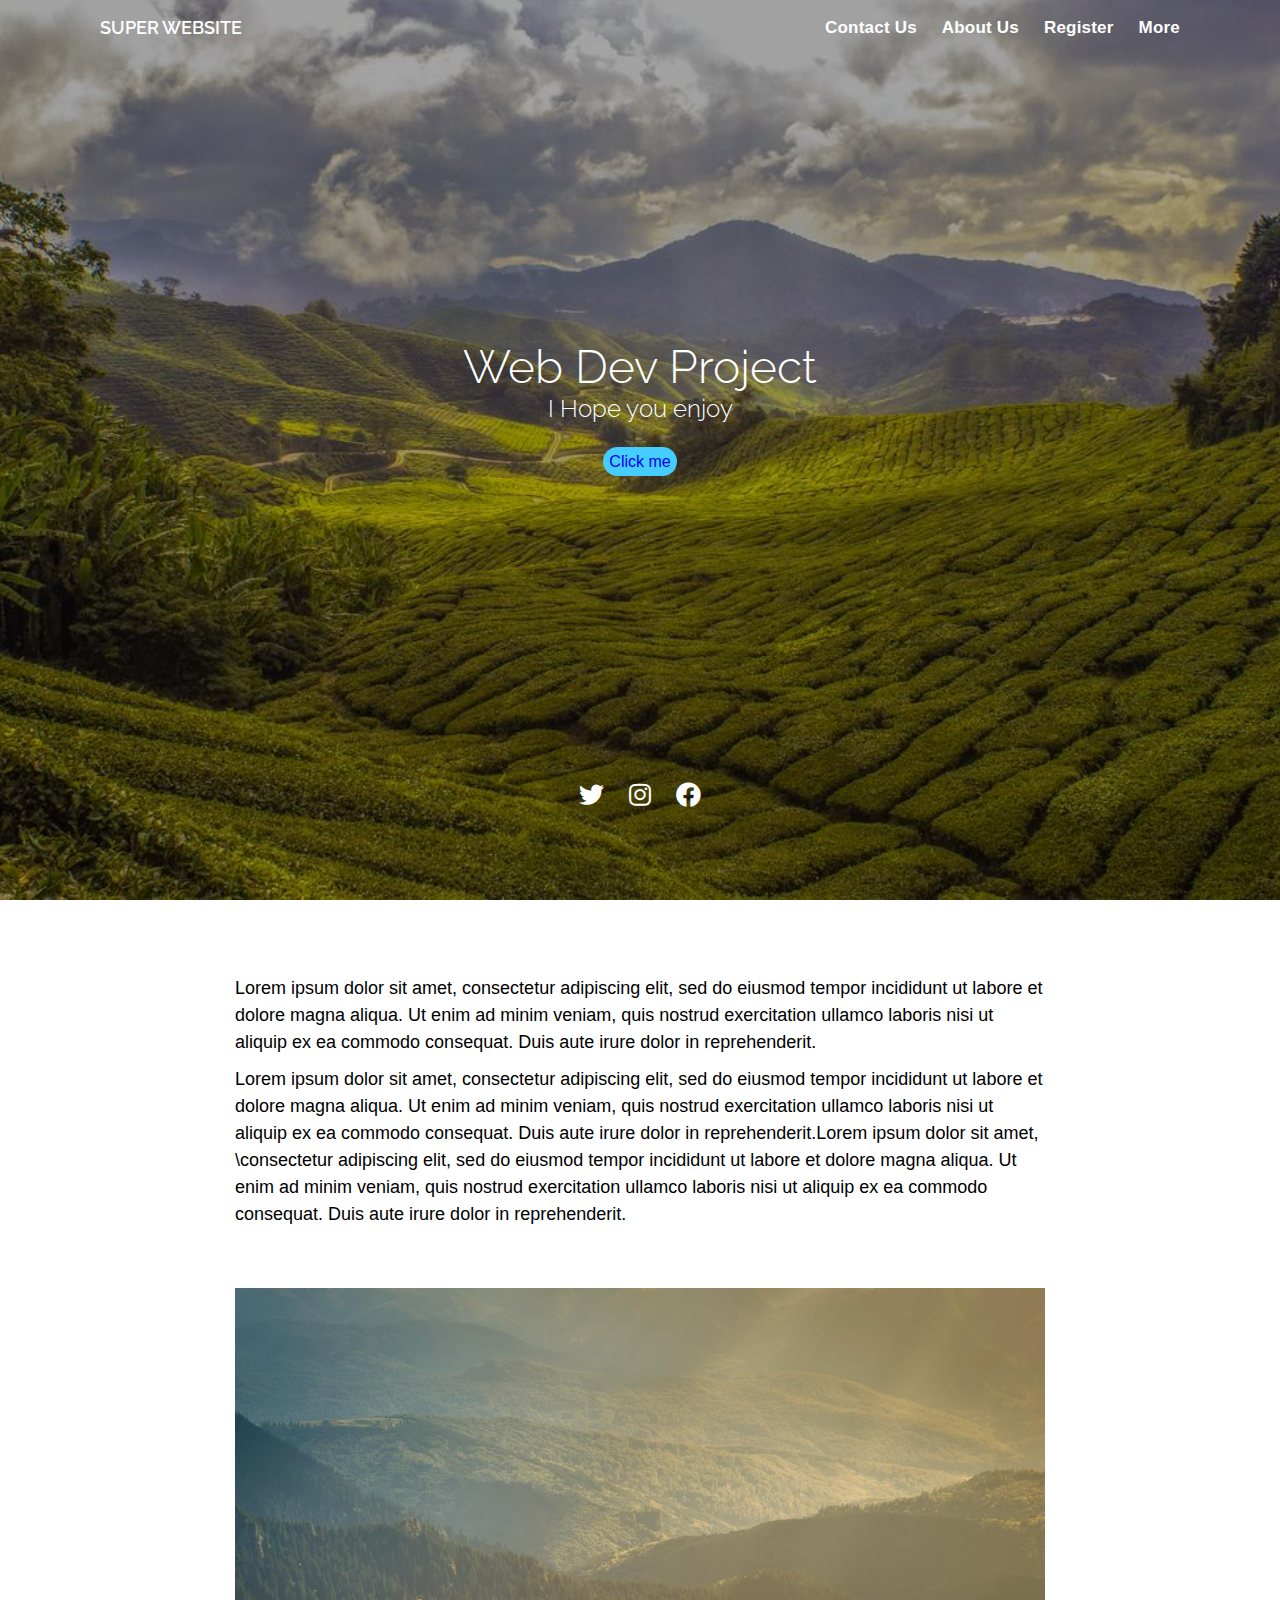
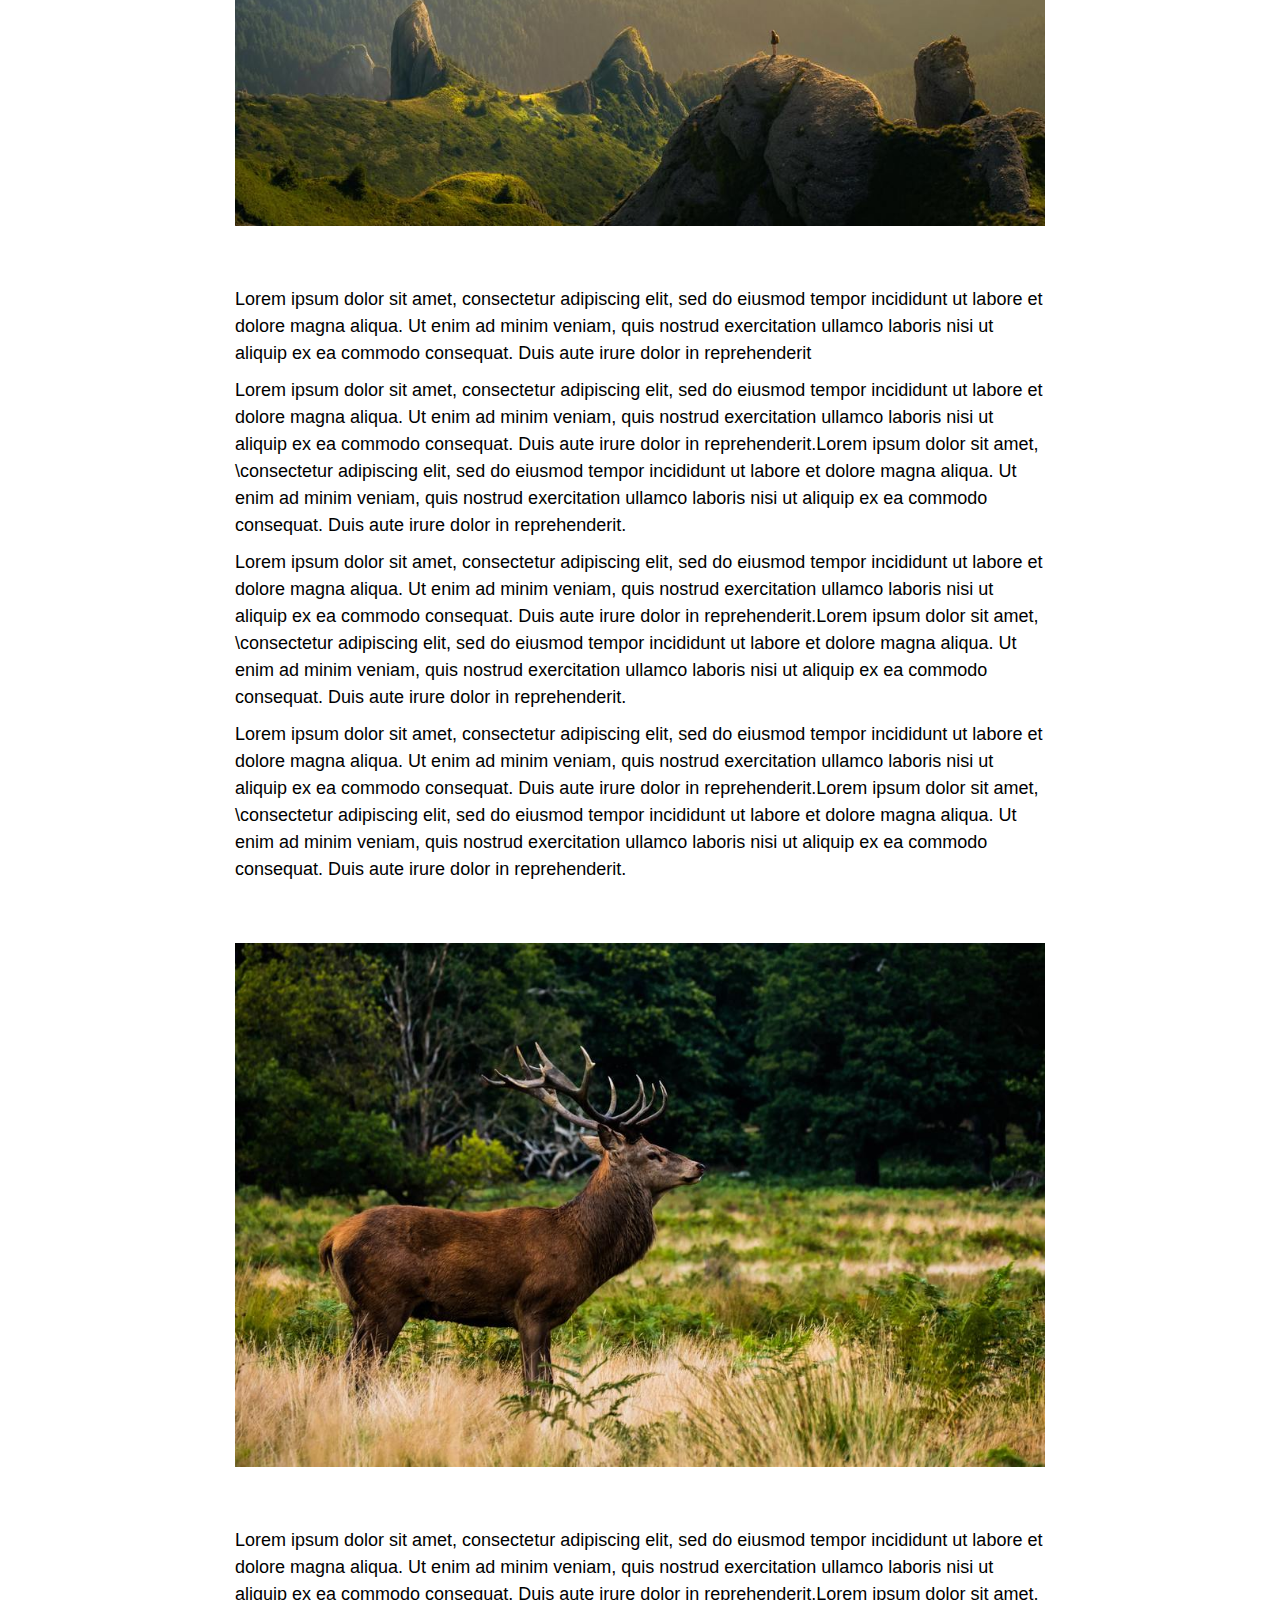
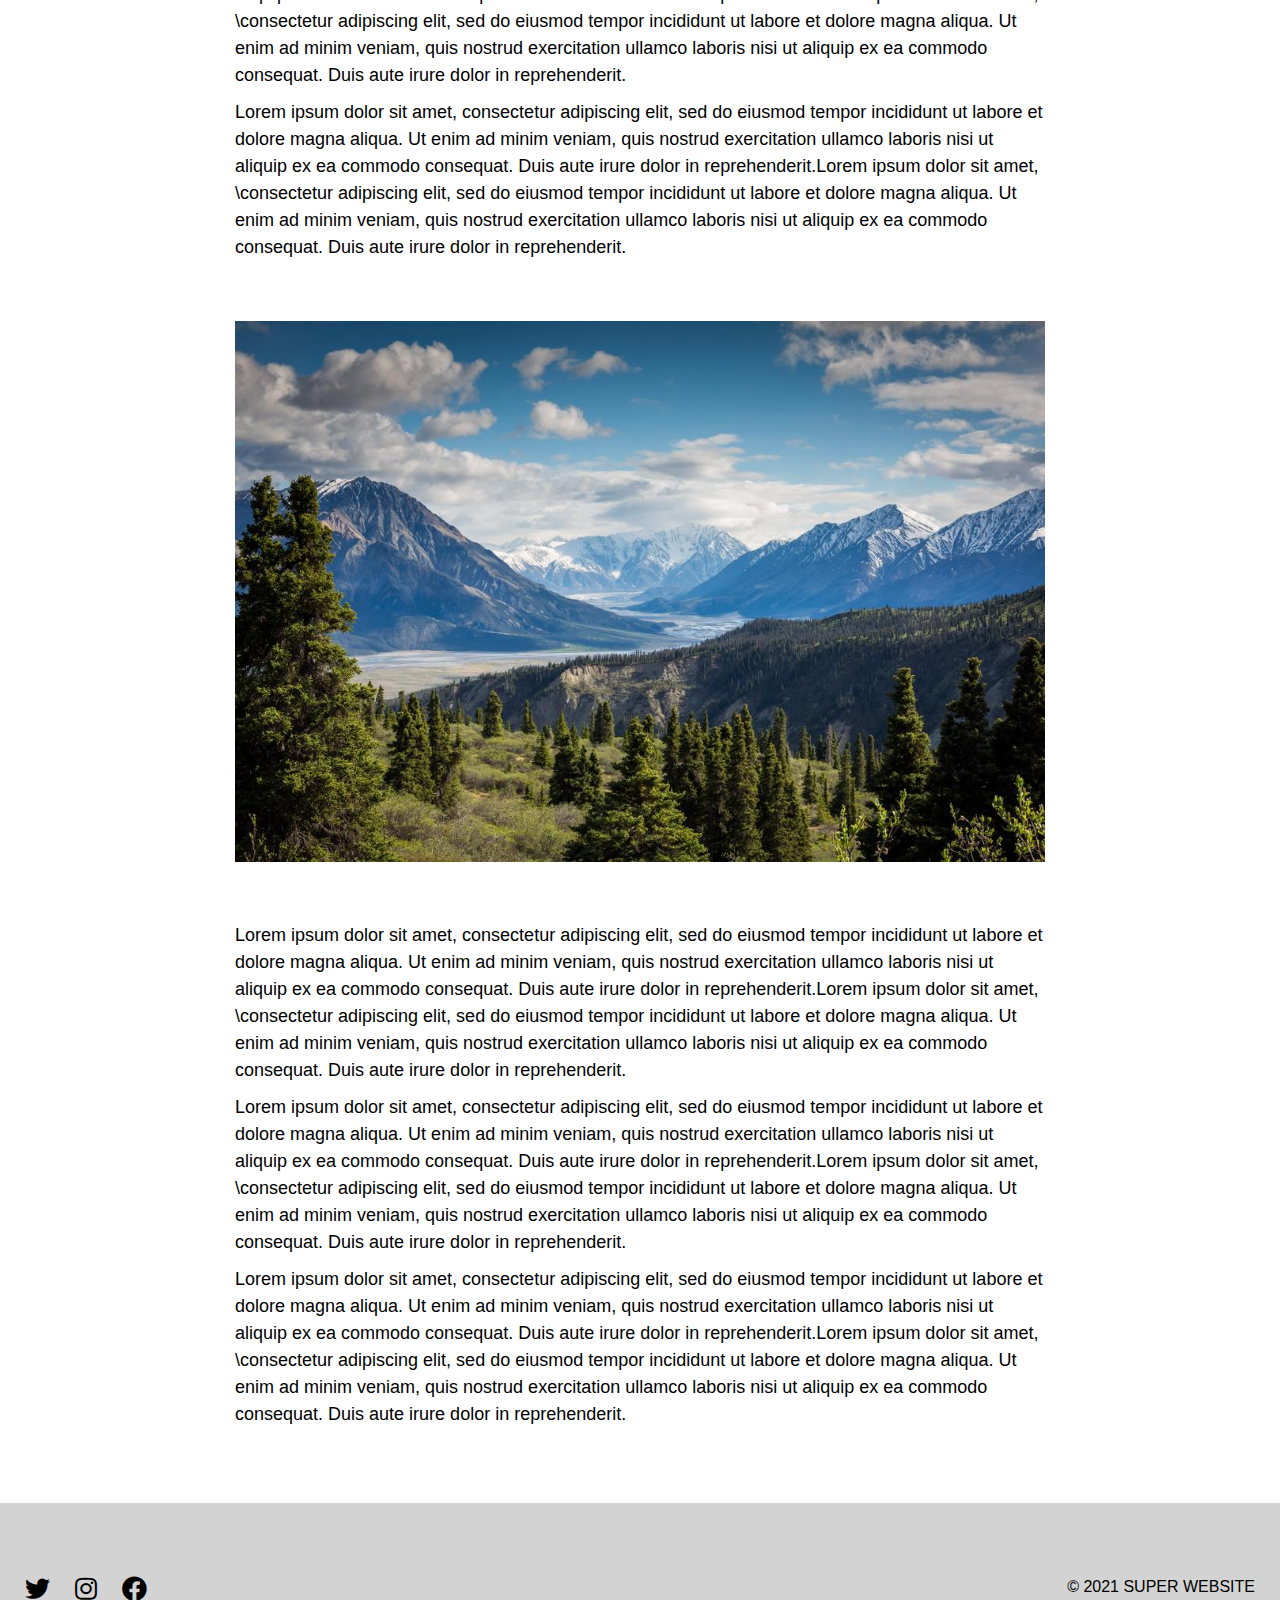
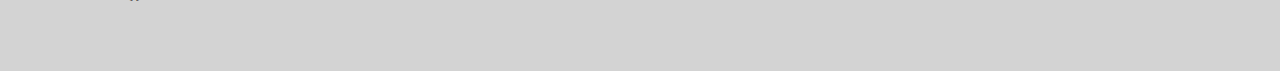
<file: assignment_3/index.html>
<!DOCTYPE html>
<html>

    <head>

        <link rel="stylesheet" href="assets/style/index.css" media="all">
        <link rel="shortcut icon" href="assets/images/icon.png?v=2" type="image/x-icon">
        <link rel="preconnect" href="https://fonts.googleapis.com">
        <link rel="preconnect" href="https://fonts.gstatic.com" crossorigin>
        <link href="https://fonts.googleapis.com/css2?family=Raleway:ital,
            wght@0,100;0,200;0,300;0,400;0,500;0,600;0,700;0,800;0,900;1,100;1,200;1,
            300;1,400;1,500;1,600;1,700;1,800;1,900&display=swap" rel="stylesheet">

        <link rel="stylesheet" href="https://cdnjs.cloudflare.com/ajax/libs/font-awesome/5.9.0/css/all.min.css">

        <style>
            *{
                font-family: Raleway;
            }
        </style>
    </head>

    <body>


        <div class="hero-banner">
            <div class="tint">
                <header>
                    <div class="container flexbox">
                        <div class="title">
                            <h1>Super Website </h1>
                        </div>
                        <nav>
                            <ul>
                                <li>
                                    <a href="ghttps://www.colorhexa.com/" target="_blank">Contact Us</a>
                                </li>
                                <li>
                                    <a href="https://www.colorhexa.com/" target="_blank"> About Us</a>
                                </li>
                                <li>
                                    <a href="https://www.colorhexa.com/" target="_blank"> Register</a>
                                </li>
                                <li>
                                    <a href="https://www.colorhexa.com/" target="_blank"> More</a>
                                </li>
                            </ul>

                        </nav>

                    </div>
                </header>
                <div class="banner-center">
                    <div class="overlay">
                        <div class="container">

                            <h2>Web Dev Project</h2>
                            <h3>I Hope you enjoy</h3>
                            <hr>
                            <a href="https://www.colorhexa.com/" class="button">Click me</a>
                        </div>
                    </div>

                </div>
                <div class="banner-footer">
                    <ul>

                        <li>
                            <a href="https://www.colorhexa.com/ target="_blank"> <i class="fab fa-twitter"></i></a>
                        </li>
                        <li>
                            <a href="https://www.colorhexa.com/" target="_blank"> <i class="fab fa-instagram"></i></a>
                        </li>
                        <li>
                            <a href="https://www.colorhexa.com/" target="_blank"> <i class="fab fa-facebook"></i></a>
                        </li>
                    </ul>
                </div>
            </div>
        </div>




        <div class="container">
            <!-- Image -->



            <article>
                <p class="article-p">
                    Lorem ipsum dolor sit amet, consectetur adipiscing elit, sed do
                    eiusmod tempor incididunt ut labore et dolore magna aliqua. Ut
                    enim ad minim veniam, quis nostrud exercitation ullamco laboris
                    nisi ut aliquip ex ea commodo consequat. Duis aute irure dolor in
                    reprehenderit.
                </p>
                <p>
                    Lorem ipsum dolor sit amet, consectetur adipiscing elit, sed do
                    eiusmod tempor incididunt ut labore et dolore magna aliqua. Ut
                    enim ad minim veniam, quis nostrud exercitation ullamco laboris
                    nisi ut aliquip ex ea commodo consequat. Duis aute irure dolor in
                    reprehenderit.Lorem ipsum dolor sit amet,
                    \consectetur adipiscing elit, sed do
                    eiusmod tempor incididunt ut labore et dolore magna aliqua. Ut
                    enim ad minim veniam, quis nostrud exercitation ullamco laboris
                    nisi ut aliquip ex ea commodo consequat. Duis aute irure dolor in
                    reprehenderit.
                </p>
                <figure>
                    <img src="assets/images/img1.jpg">
                </figure>
                <p>
                    Lorem ipsum dolor sit amet, consectetur adipiscing elit, sed do
                    eiusmod tempor incididunt ut labore et dolore magna aliqua. Ut
                    enim ad minim veniam, quis nostrud exercitation ullamco laboris
                    nisi ut aliquip ex ea commodo consequat. Duis aute irure dolor in
                    reprehenderit
                </p>
                <p>
                    Lorem ipsum dolor sit amet, consectetur adipiscing elit, sed do
                    eiusmod tempor incididunt ut labore et dolore magna aliqua. Ut
                    enim ad minim veniam, quis nostrud exercitation ullamco laboris
                    nisi ut aliquip ex ea commodo consequat. Duis aute irure dolor in
                    reprehenderit.Lorem ipsum dolor sit amet,
                    \consectetur adipiscing elit, sed do
                    eiusmod tempor incididunt ut labore et dolore magna aliqua. Ut
                    enim ad minim veniam, quis nostrud exercitation ullamco laboris
                    nisi ut aliquip ex ea commodo consequat. Duis aute irure dolor in
                    reprehenderit.
                </p>
                <p>
                    Lorem ipsum dolor sit amet, consectetur adipiscing elit, sed do
                    eiusmod tempor incididunt ut labore et dolore magna aliqua. Ut
                    enim ad minim veniam, quis nostrud exercitation ullamco laboris
                    nisi ut aliquip ex ea commodo consequat. Duis aute irure dolor in
                    reprehenderit.Lorem ipsum dolor sit amet,
                    \consectetur adipiscing elit, sed do
                    eiusmod tempor incididunt ut labore et dolore magna aliqua. Ut
                    enim ad minim veniam, quis nostrud exercitation ullamco laboris
                    nisi ut aliquip ex ea commodo consequat. Duis aute irure dolor in
                    reprehenderit.
                </p>
                <p>
                    Lorem ipsum dolor sit amet, consectetur adipiscing elit, sed do
                    eiusmod tempor incididunt ut labore et dolore magna aliqua. Ut
                    enim ad minim veniam, quis nostrud exercitation ullamco laboris
                    nisi ut aliquip ex ea commodo consequat. Duis aute irure dolor in
                    reprehenderit.Lorem ipsum dolor sit amet,
                    \consectetur adipiscing elit, sed do
                    eiusmod tempor incididunt ut labore et dolore magna aliqua. Ut
                    enim ad minim veniam, quis nostrud exercitation ullamco laboris
                    nisi ut aliquip ex ea commodo consequat. Duis aute irure dolor in
                    reprehenderit.
                </p>
                <figure>
                    <img src="assets/images/img2.jpg">
                </figure>
                <p>
                    Lorem ipsum dolor sit amet, consectetur adipiscing elit, sed do
                    eiusmod tempor incididunt ut labore et dolore magna aliqua. Ut
                    enim ad minim veniam, quis nostrud exercitation ullamco laboris
                    nisi ut aliquip ex ea commodo consequat. Duis aute irure dolor in
                    reprehenderit.Lorem ipsum dolor sit amet,
                    \consectetur adipiscing elit, sed do
                    eiusmod tempor incididunt ut labore et dolore magna aliqua. Ut
                    enim ad minim veniam, quis nostrud exercitation ullamco laboris
                    nisi ut aliquip ex ea commodo consequat. Duis aute irure dolor in
                    reprehenderit.
                </p>
                <p>
                    Lorem ipsum dolor sit amet, consectetur adipiscing elit, sed do
                    eiusmod tempor incididunt ut labore et dolore magna aliqua. Ut
                    enim ad minim veniam, quis nostrud exercitation ullamco laboris
                    nisi ut aliquip ex ea commodo consequat. Duis aute irure dolor in
                    reprehenderit.Lorem ipsum dolor sit amet,
                    \consectetur adipiscing elit, sed do
                    eiusmod tempor incididunt ut labore et dolore magna aliqua. Ut
                    enim ad minim veniam, quis nostrud exercitation ullamco laboris
                    nisi ut aliquip ex ea commodo consequat. Duis aute irure dolor in
                    reprehenderit.
                </p>
                <figure>
                    <img src="assets/images/img3.jpg">
                </figure>
                <p>
                    Lorem ipsum dolor sit amet, consectetur adipiscing elit, sed do
                    eiusmod tempor incididunt ut labore et dolore magna aliqua. Ut
                    enim ad minim veniam, quis nostrud exercitation ullamco laboris
                    nisi ut aliquip ex ea commodo consequat. Duis aute irure dolor in
                    reprehenderit.Lorem ipsum dolor sit amet,
                    \consectetur adipiscing elit, sed do
                    eiusmod tempor incididunt ut labore et dolore magna aliqua. Ut
                    enim ad minim veniam, quis nostrud exercitation ullamco laboris
                    nisi ut aliquip ex ea commodo consequat. Duis aute irure dolor in
                    reprehenderit.
                </p>
                <p>
                    Lorem ipsum dolor sit amet, consectetur adipiscing elit, sed do
                    eiusmod tempor incididunt ut labore et dolore magna aliqua. Ut
                    enim ad minim veniam, quis nostrud exercitation ullamco laboris
                    nisi ut aliquip ex ea commodo consequat. Duis aute irure dolor in
                    reprehenderit.Lorem ipsum dolor sit amet,
                    \consectetur adipiscing elit, sed do
                    eiusmod tempor incididunt ut labore et dolore magna aliqua. Ut
                    enim ad minim veniam, quis nostrud exercitation ullamco laboris
                    nisi ut aliquip ex ea commodo consequat. Duis aute irure dolor in
                    reprehenderit.
                </p>
                <p>
                    Lorem ipsum dolor sit amet, consectetur adipiscing elit, sed do
                    eiusmod tempor incididunt ut labore et dolore magna aliqua. Ut
                    enim ad minim veniam, quis nostrud exercitation ullamco laboris
                    nisi ut aliquip ex ea commodo consequat. Duis aute irure dolor in
                    reprehenderit.Lorem ipsum dolor sit amet,
                    \consectetur adipiscing elit, sed do
                    eiusmod tempor incididunt ut labore et dolore magna aliqua. Ut
                    enim ad minim veniam, quis nostrud exercitation ullamco laboris
                    nisi ut aliquip ex ea commodo consequat. Duis aute irure dolor in
                    reprehenderit.
                </p>
            </article>
        </div>


        

        <footer>
            <div class="container-flexbox">

                <div class="navfoot">
                    <ul>

                        <li>
                            <a href="next.html" target="_blank"> <i class="fab fa-twitter"></i></a>
                        </li>
                        <li>
                            <a href="next.html" target="_blank"> <i class="fab fa-instagram"></i></a>
                        </li>
                        <li>
                            <a href="next.html" target="_blank"> <i class="fab fa-facebook"></i></a>
                        </li>
                    </ul>
                </div>
                <div class="title-f">
                    <p>&copy; 2021 Super Website</p>
                </div>
            </div>
        </footer>
        </div>

    </body>

</html>
</file>
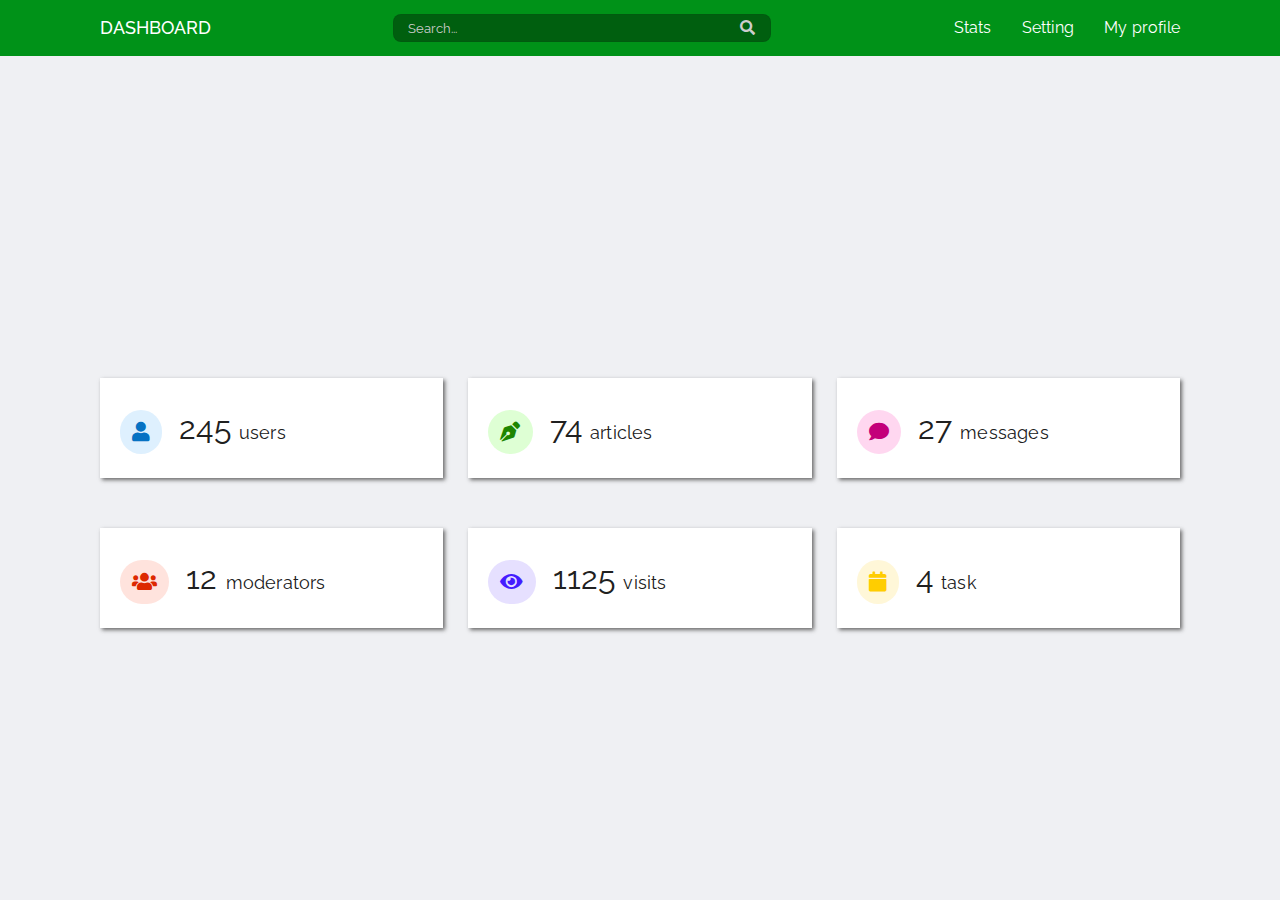
<file: assignment_4/index.html>
<!DOCTYPE html>
<html>

    <head>
        <meta charset="utf-8">
        <meta name="viewport" content="width=device-width, initial-scale=1">

        <title>Dashboard</title>

        <!--"img/icon.png?v=2" ?v=2 make sure page will load icon-->

        <link rel="stylesheet" href="assets/style/index.css" media="all">
        <!-- your fav google font
                your fav -->
        <link rel="preconnect" href="https://fonts.googleapis.com">
        <link rel="preconnect" href="https://fonts.gstatic.com" crossorigin>
        <!---->
        <link href="https://fonts.googleapis.com/css2?family=Raleway:
            ital,wght@0,100;0,200;0,300;0,400;0,500;0,600;0,700;0,800;0,900;1,
            100;1,200;1,300;1,400;1,500;1,600;1,700;1,800;1,900&display=swap" rel="stylesheet">
        <link rel="stylesheet" href="https://cdnjs.cloudflare.com/ajax/libs/font-awesome/5.9.0/css/all.min.css">

    </head>

    <body>
        <div class="wrapper">
            <header>
                <div class="container">
                    <div class="title">
                        <h1>Dashboard</h1>
                    </div>
                    <div class="search-bar">
                        <div class="search-center">
                            <div class="tint">
                                <input type="text" placeholder="Search...">
                                <button type="submit"><i class="fas fa-search"></i></button>
                            </div>
                        </div>
                    </div>
                    <nav>
                        <ul>

                            <!--<form>
                                <input type="text" placeholder="Search..">
                                <button type="submit"><i class="fas fa-search"></i></button>
                                </form>-->
                            <li>
                                <a href="https://www.google.ca" target="_blank">Stats</a>
                            </li>

                            <li>
                                <a href="https://www.google.ca" target="_blank">Setting</a>
                            </li>
                            <li>
                                <a href="https://www.google.ca" target="_blank">My profile</a>
                            </li>
                        </ul>
                    </nav>
                </div>
            </header>


            <div class="center">
                <div class="container">
                    <div class="row">

                        <div class="col three">

                            <ul>
                                <li>
                                    <p><i class="fas fa-user"></i></p>
                                </li>
                                <li>
                                    <p class="num-size">245</p>

                                </li>
                                <li>
                                    <p>users</p>
                                </li>
                            </ul>
                        </div>

                        <div class="col three">
                            <ul>
                                <li>
                                    <p><i class="fas fa-pen-nib"></i></p>
                                </li>
                                <li>
                                    <p class="num-size">74</p>

                                </li>
                                <li>
                                    <p>articles</p>
                                </li>
                            </ul>
                        </div>

                        <div class="col three">
                            <ul>
                                <li>
                                    <p><i class="fas fa-comment"></i></p>
                                </li>
                                <li>
                                    <p class="num-size">27</p>

                                </li>
                                <li>
                                    <p>messages</p>
                                </li>
                            </ul>
                        </div>

                    </div>
                    <div class="row">

                        <div class="col three">
                            <ul>
                                <li>
                                    <p><i class="fas fa-users"></i></p>
                                </li>
                                <li>
                                    <p class="num-size">12</p>

                                </li>
                                <li>
                                    <p>moderators</p>
                                </li>
                            </ul>
                        </div>
                        <div class="col three">
                            <ul>
                                <li>
                                    <p><i class="fas fa-eye"></i></p>
                                </li>
                                <li>
                                    <p class="num-size">1125</p>

                                </li>
                                <li>
                                    <p>visits</p>
                                </li>
                            </ul>
                        </div>
                        <div class="col three">
                            <ul>
                                <li>
                                    <p><i class="fas fa-calendar"></i></p>
                                </li>
                                <li>
                                    <p class="num-size">4</p>

                                </li>
                                <li>
                                    <p>task</p>
                                </li>
                            </ul>
                        </div>
                    </div>
                </div>
            </div>
        </div>

</html>
</file>
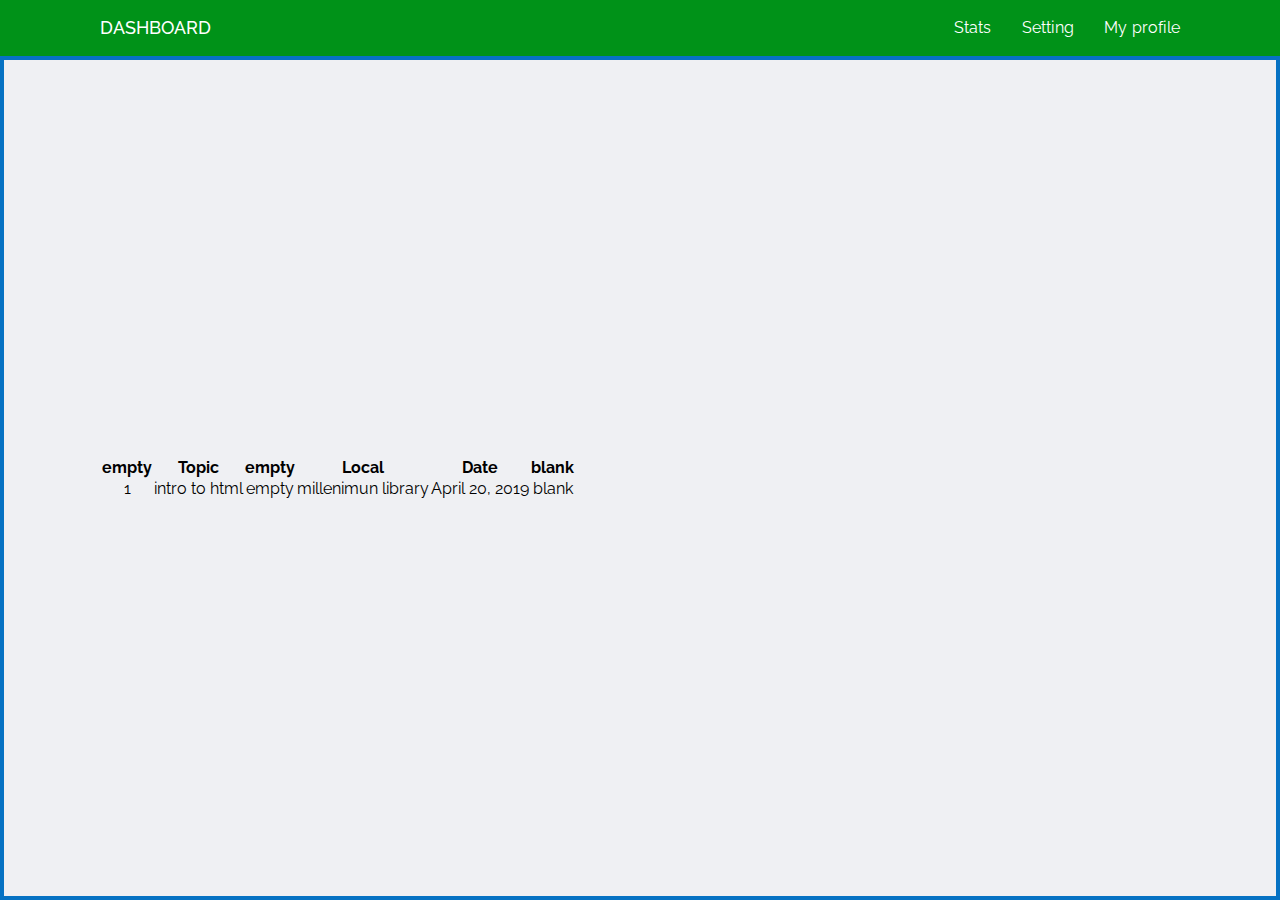
<file: assignment_5/index.html>
<!DOCTYPE html>
<html>

    <head>
        <meta charset="utf-8">
        <meta name="viewport" content="width=device-width, initial-scale=1">

        <title>Dashboard</title>

        <!--"img/icon.png?v=2" ?v=2 make sure page will load icon-->

        <link rel="stylesheet" href="assets/style/index.css" media="all">
        <!-- your fav google font
                your fav -->
        <link rel="preconnect" href="https://fonts.googleapis.com">
        <link rel="preconnect" href="https://fonts.gstatic.com" crossorigin>
        <!---->
        <link href="https://fonts.googleapis.com/css2?family=Raleway:
            ital,wght@0,100;0,200;0,300;0,400;0,500;0,600;0,700;0,800;0,900;1,
            100;1,200;1,300;1,400;1,500;1,600;1,700;1,800;1,900&display=swap" rel="stylesheet">
        <link rel="stylesheet" href="https://cdnjs.cloudflare.com/ajax/libs/font-awesome/5.9.0/css/all.min.css">

    </head>

    <body>
        <div class="wrapper">
            <header>
                <div class="container">
                    <div class="title">
                        <h1>Dashboard</h1>
                    </div>
                    <nav>
                        <ul>

                            <!--<form>
                                <input type="text" placeholder="Search..">
                                <button type="submit"><i class="fas fa-search"></i></button>
                                </form>-->
                            <li>
                                <a href="https://www.google.ca" target="_blank">Stats</a>
                            </li>

                            <li>
                                <a href="https://www.google.ca" target="_blank">Setting</a>
                            </li>
                            <li>
                                <a href="https://www.google.ca" target="_blank">My profile</a>
                            </li>
                        </ul>
                    </nav>
                </div>
            </header>


            <div class="center">
                <div class="container">
                   <table>
                       <tr>
                           <th>empty</th>
                           <th>Topic</th>
                           <th>empty</th>
                           <th>Local</th>
                           <th>Date</th>
                           <th>blank</th>
                       </tr>
                       <tr>
                           <td>1</td>
                           <td>intro to html</td>
                           <td>empty</td>
                           <td>millenimun library</td>
                           <td>April 20, 2019</td>
                           <td>blank</td>
                       </tr>
                     
                   </table>
                </div>   
            </div>
        </div>

</html>
</file>
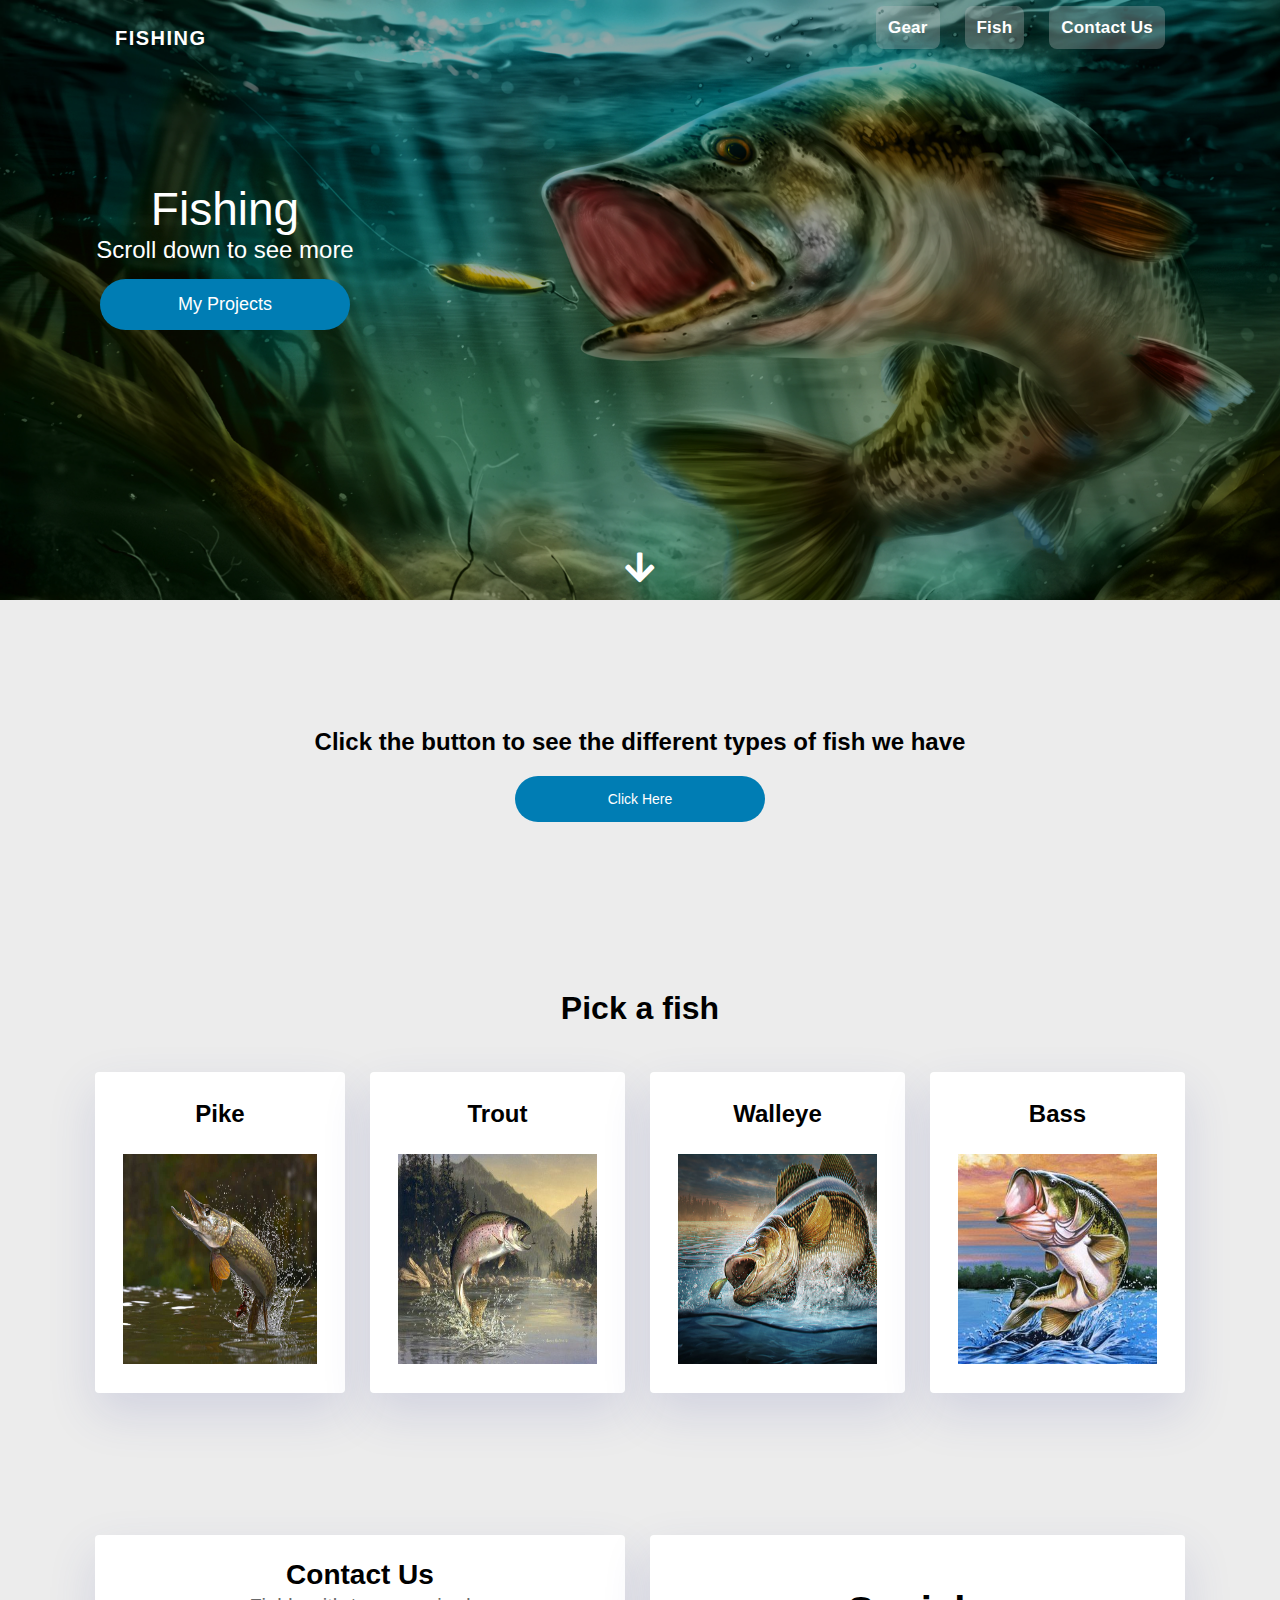
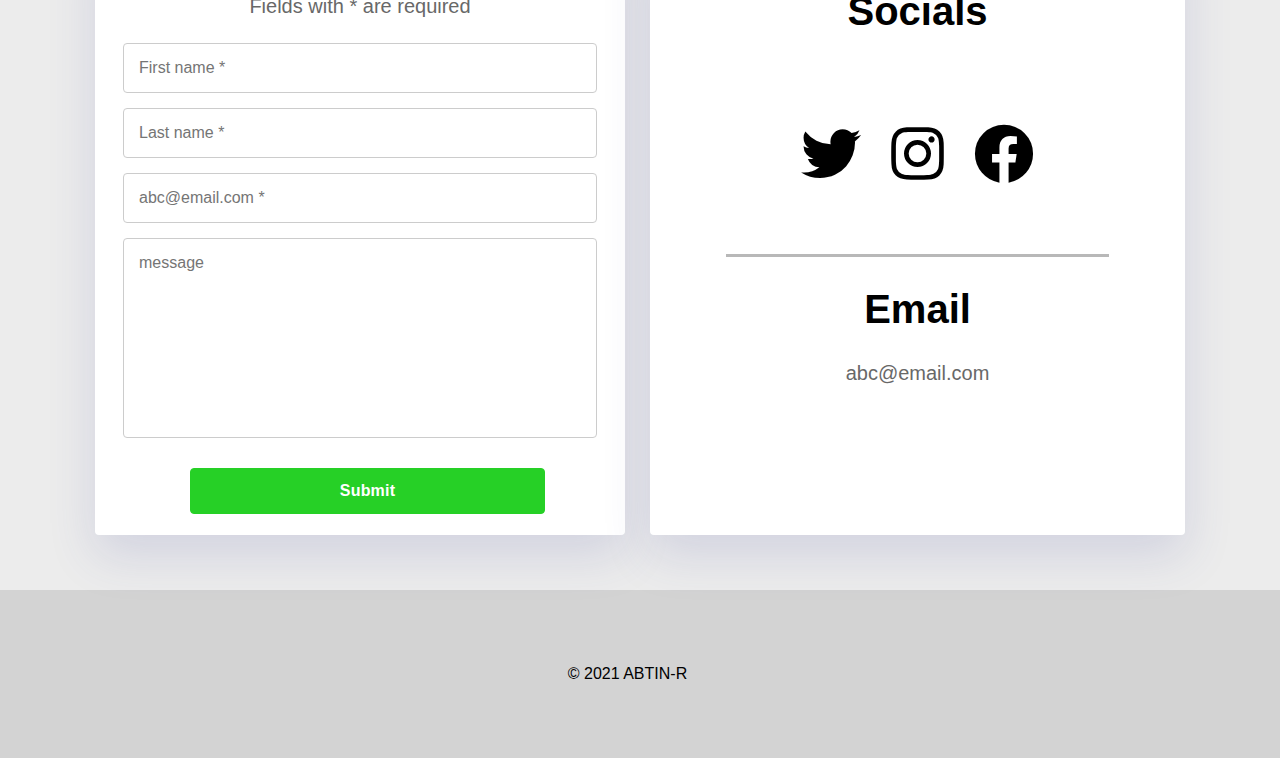
<file: assignment_6/index.html>
<!DOCTYPE html>
<html>

    <head>

        <link rel="stylesheet" href="assets/style/index.css" media="all">
        <link rel="shortcut icon" href="assets/images/icon.png?v=2" type="image/x-icon">
        <link rel="preconnect" href="https://fonts.googleapis.com">
        <link rel="preconnect" href="https://fonts.gstatic.com" crossorigin>
        <link href="https://fonts.googleapis.com/css2?family=Raleway:ital,
            wght@0,100;0,200;0,300;0,400;0,500;0,600;0,700;0,800;0,900;1,100;1,200;1,
            300;1,400;1,500;1,600;1,700;1,800;1,900&display=swap" rel="stylesheet">

        <link rel="stylesheet" href="https://cdnjs.cloudflare.com/ajax/libs/font-awesome/5.9.0/css/all.min.css">

    
    </head>

    <body>
          
        <div class="hero-banner">
            
            <div class="tint">
                <header>
                    <div class="container flexbox">
                        <div class="title">
                            <h1>Fishing</h1>
                        </div>
                        <nav>
                            <ul>
                                <li>
                                    <a href="#" target="_blank"> Gear</a>
                                </li>
                                <li>
                                    <a href="#" target="_blank"> Fish</a>
                                </li>
                                <li>
                                    <a href="#" target="_blank"> Contact Us</a>
                                </li>
                            </ul>

                        </nav>
                        <div class="mobile-nav">
                            <p><i class="fas fa-bars" title="Menu"></i></p>
                        </div>

                    </div>
                </header>
                
                <div class="banner-center">
                    
                    <div class="overlay">
                        <div class="container-left">

                            <h2>Fishing</h2>
                            <h3>Scroll down to see more</h3>
                            <a href="#" class="button">My Projects</a>
                        </div>
                    </div>

                </div>
                <div class="banner-footer">
                    <ul>

                        <li>
                            <a href="# "target="_blank"> <i class="fas fa-arrow-down"></i></a>
                        </li>
                       
                    </ul>
                </div>
            </div>
        </div>




        <div class="full">
            <div class="contianer" >
                <div class="callToAction">
                    <h2>
                        Click the button to see the different types of fish we have 
                    </h2>
                    <a class="callToActionButton">Click Here</a>
                </div>

            </div>
            
        </div>



        <div class="cols">
                <div class="colin">
                    <h1>Pick a fish</h1>
                </div>
                
                <div class="row">
                    <div class="col four col-md-6 col-lg-3 ">
                        <div class="col-content">
                            <p>Pike</p>
                            <figure>
                                <img src="assets/images/northern-pike.jpg" alt="">
                            </figure>
                        </div>
                    </div>
                        
                    <div class="col four col-md-6 col-lg-3 ">
                        <div class="col-content">
                            <p>Trout</p>
                            <figure>
                                <img src="assets/images/trout.jpg" alt="">
                            </figure>
                        </div>
                      
                    </div>
                    <div class="col four col-md-6 col-lg-3 ">
                        <div class="col-content">
                            <p>Walleye</p>
                            <figure>
                                <img src="assets/images/walleye.jpg" alt="">
                            </figure>
                        </div>
                      
                    </div>
                    <div class="col four col-md-6 col-lg-3 ">
                        <div class="col-content">
                            <p>Bass</p>
                            <figure>
                                <img src="assets/images/bass.jpg" alt="">
                            </figure>
                        </div>
                     
                    </div>
                </div>
            
        </div>

        <div class="info">
            <div class="row">
                <div class="col coltwo-md-6 coltwo-lg-3">
                    <div class="col-content">
                         <div class="form">
                            <h2>Contact Us</h2>
                            <p>Fields with * are required</p>
                            <form method="POST" action="#" name="registration">
                                <input type="text" name="first-name" placeholder="First name *" required pattern="[a-zA-Z]+">
                                <input type="text" name="last-name" placeholder="Last name *" required pattern="[a-zA-Z]+"> 
                                <input type="email" name="email" placeholder="abc@email.com *" required pattern="^(?=^.{8,}$)[-_A-Za-z0-9]+([_.-][a-zA-Z0-9]+)*@[A-Za-z0-9]+([.-][a-zA-Z0-9]+)*\.[A-Za-z]{2,}$">
                                <textarea name="text-area" placeholder="message" cols="30" rows="10" required></textarea>
                                <div class="button-try">
                                    <input type="submit" value="Submit">
                                </div>
                            </form>
                        </div> 
                    </div>
                    
                </div>
                <div class="col coltwo-md-6 coltwo-lg-3">
                    <div class="col-content">
                        <h1>Socials</h1>
                
                        <ul>

                            <li>
                                <a href="#" ><i class="fab fa-twitter"></i></a>
                            </li>
                            <li>
                                <a href="#"> <i class="fab fa-instagram"></i></a>
                            </li>
                            <li>
                                <a href="#"> <i class="fab fa-facebook"></i></a>
                            </li>
                        </ul>
                        <hr>
                        <h1>Email</h1>
                        <p>abc@email.com</p>
                    </div>
                </div>
            </div>
            
               
            
        </div>
        

        <footer>
            <div class="container flexbox">

                <div class="navfoot">
                  
                </div>
                <div class="title-f">
                    <p>&copy; 2021 Abtin-R</p>
                </div>
            </div>
        </footer>
        </div>

    </body>

</html>
</file>
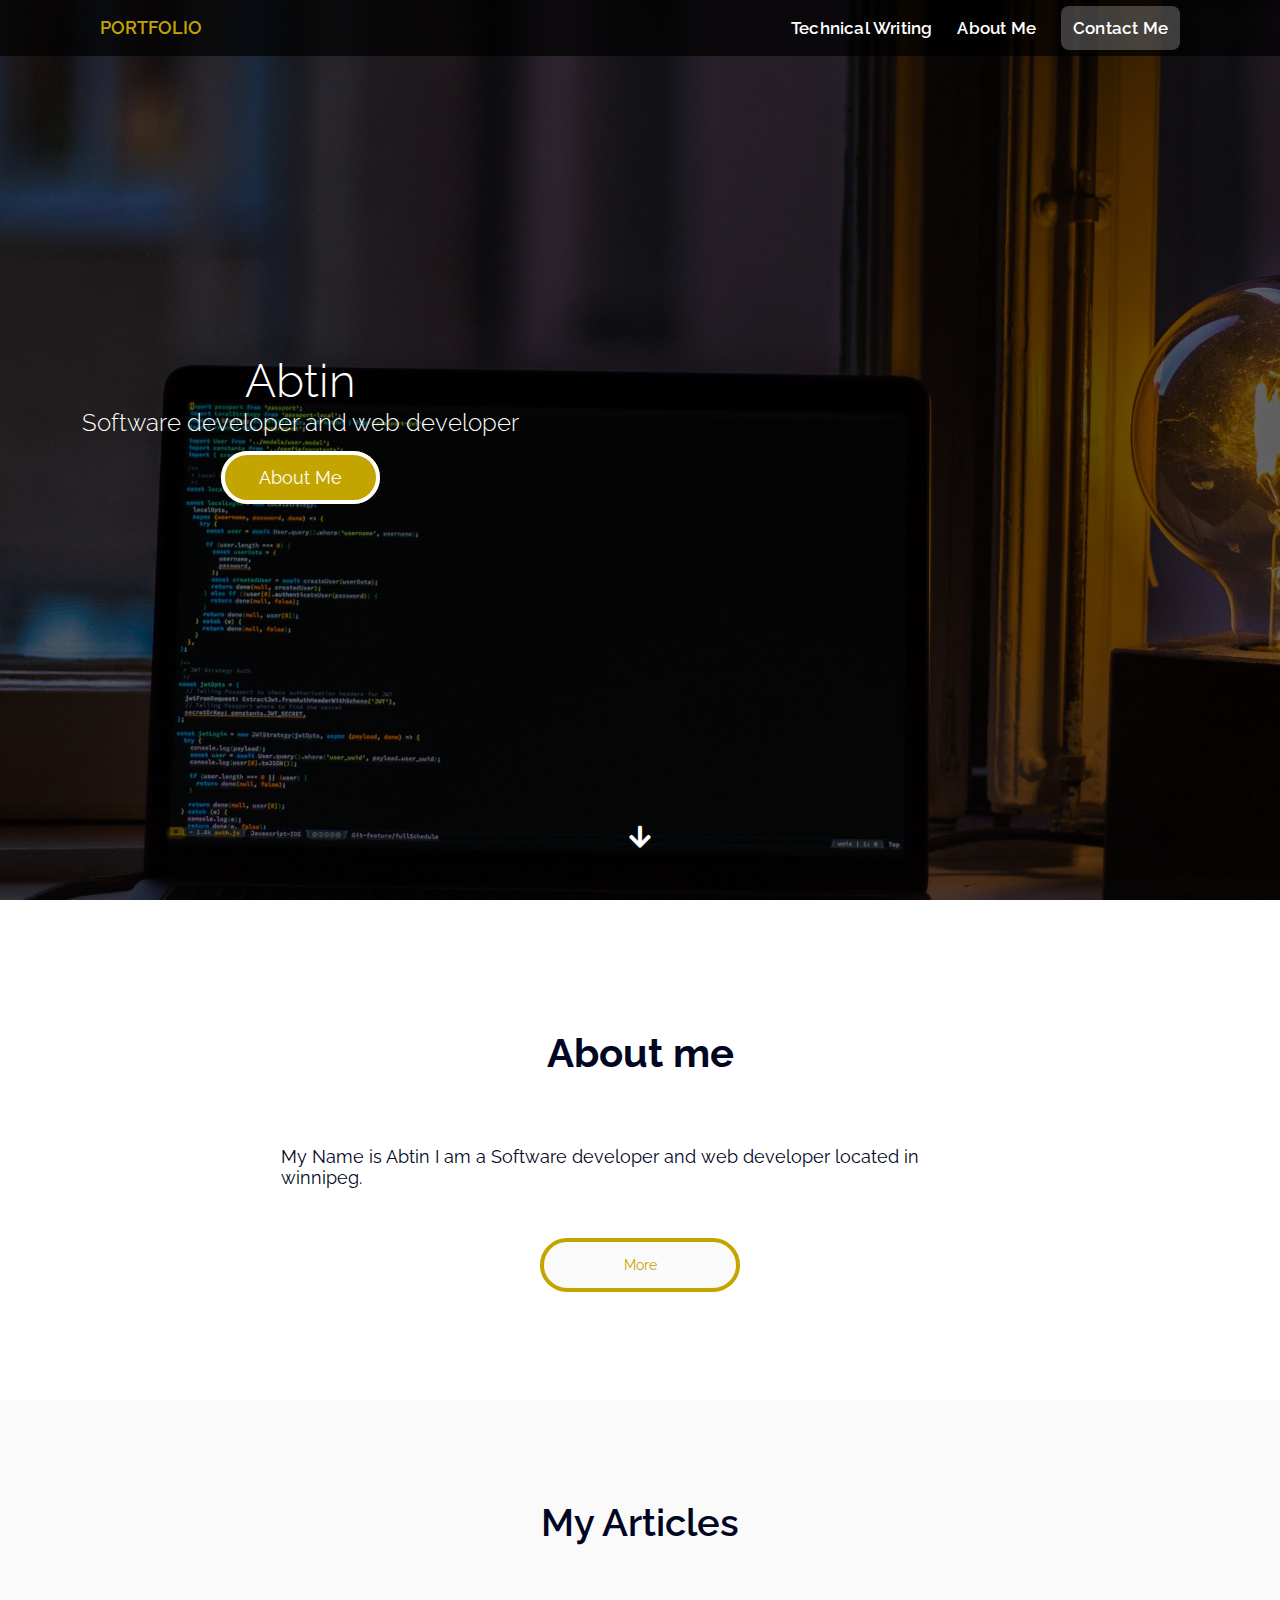
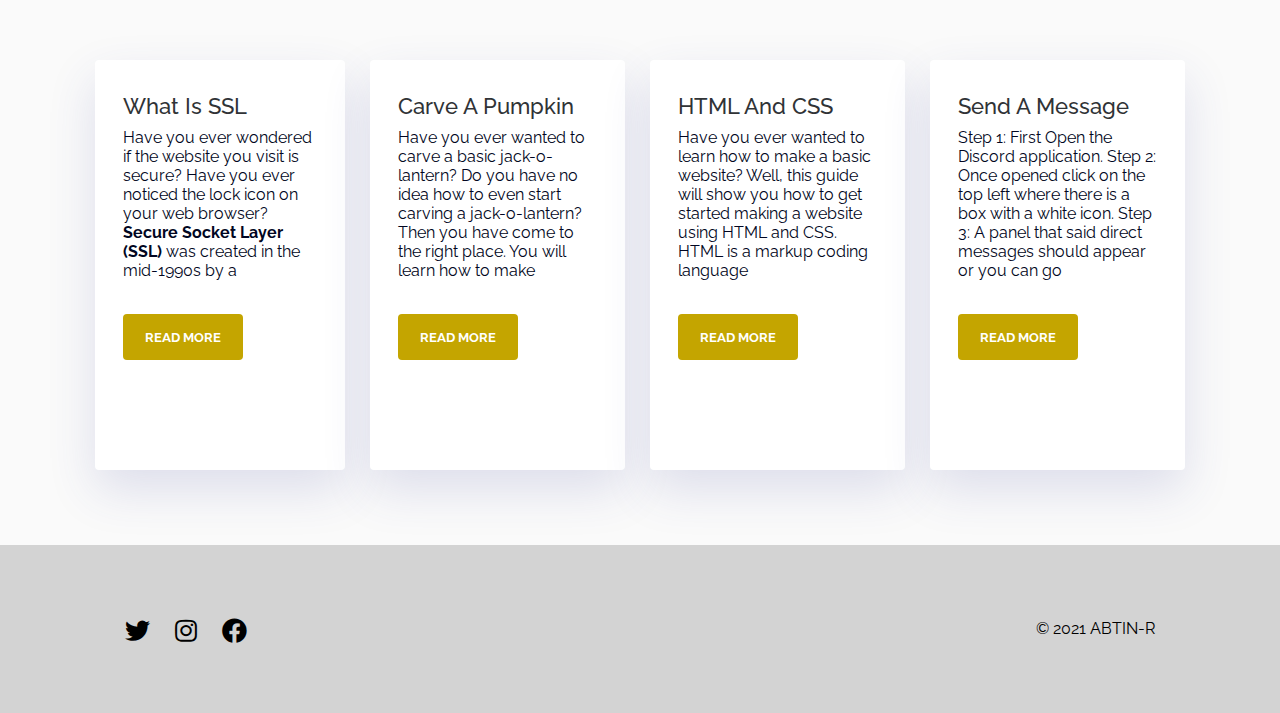
<file: final/index.html>
<!DOCTYPE html>
<html>

    <head>

        <link rel="stylesheet" href="assets/style/index.css" media="all">
        <link rel="shortcut icon" href="assets/images/bolb.jpg?v=2" type="image/x-icon">
        <link rel="preconnect" href="https://fonts.googleapis.com">
        <link rel="preconnect" href="https://fonts.gstatic.com" crossorigin>
        <link href="https://fonts.googleapis.com/css2?family=Raleway:ital,
            wght@0,100;0,200;0,300;0,400;0,500;0,600;0,700;0,800;0,900;1,100;1,200;1,
            300;1,400;1,500;1,600;1,700;1,800;1,900&display=swap" rel="stylesheet">

        <link rel="stylesheet" href="https://cdnjs.cloudflare.com/ajax/libs/font-awesome/5.9.0/css/all.min.css">
        <title>Portfolio</title>
    </head>

    <body>


        <div class="hero-banner">
            <div class="tint">
                <header>
                    <div class="container flexbox">
                        <div class="title">
                            <a href="index.html"><h1>Portfolio</h1></a>
                            
                        </div>
                        <nav>
                            <ul>
                                <li>
                                    <a href="techwrit.html" >Technical Writing</a>
                                </li>
                                <li>
                                    <a href="aboutme.html" >About Me</a>
                                </li>
                                <li>
                                    <a href="contact-us.html">Contact Me</a>
                                </li>
                            </ul>

                        </nav>
                         <div class="mobile-nav">
                            <p><i class="fas fa-bars" title="Menu"></i></p>
                        </div>
                    </div>
                </header>
                <div class="banner-center">
                    <div class="overlay">
                        <div class="container">

                            <h2>Abtin</h2>
                            <h3>Software developer and web developer</h3>
                            <hr>
                            <a href="#about" class="button">About Me</a>
                        </div>
                    </div>

                </div>
                <div class="banner-footer">
                    <ul>

                        <li>
                            <a href="#about" class="bounce"> <i class="fas fa-arrow-down"></i></a>
                        </li>
                     
                    </ul>
                </div>
            </div>
        </div>




    

        <div class="full white">
            <div class="contianer" >
                <div class="callToAction" id="about">
                    <h2>
                        About me
                    </h2>
                    <p>
                        My Name is Abtin I am a Software developer and web developer located in winnipeg.
                    </p>
                    <a href="aboutme.html"class="callToActionButton">More</a>
                </div>

            </div>
            
        </div>


        <div class="ar">
            <h1>My Articles</h1>
        </div>
        

        <div class="cols">
                <div class="row">
                    <div class="col col-md-6 col-lg-3">
                        <div class="col-content tall">
                            <div class="content">
                                <h3>What Is SSL</h3>
                            </div>
                            <p>
                                Have you ever wondered if the website you visit is secure? 
                                Have you ever noticed the lock icon on your web browser?
                                <b>Secure Socket Layer (SSL)</b> 
                                was created in the mid-1990s by a 
                                 
                            </p>
                            <div class="button-one">
                                <a href="techwrit.html">Read more</a>
        
                            </div>
                        </div>
                    
                    </div>
                    <div class="col col-md-6 col-lg-3">
                        <div class="col-content tall">
                            <div class="content">
                                <h3>Carve A Pumpkin</h3>
                            </div>
                            <p>
                                Have you ever wanted to carve a basic jack-o-lantern? Do you have no idea 
                                how to even start carving a jack-o-lantern? Then you have 
                                come to the right place. You will learn how to make 
                            </p>
                            <div class="button-one">
                                <a href="#">Read more</a>
                                
                            </div>
                        </div>
                    
                    </div>
                    <div class="col col-md-6 col-lg-3">
                        <div class="col-content tall">
                            <div class="content">
                                <h3>HTML And CSS</h3>
                            </div>
                            <p>
                                Have you ever wanted to learn how to make a 
                                basic website? Well, this guide will show you how to 
                                get started making a website using HTML and CSS.
                                HTML is a markup coding language 
                               
                               

                            </p>
                            <div class="button-one">
                                <a href="#">Read more</a>
                                
                            </div>
                        </div>
                    
                    </div>
                    <div class="col col-md-6 col-lg-3">
                        <div class="col-content tall">
                            <div class="content">
                                <h3>Send A Message</h3>
                            </div>
                            <p>
                                Step 1: First Open the Discord application.

                                Step 2: Once opened click on the top left where there is a box with a white icon. 
                                
                                
                                Step 3: A panel that said direct messages should appear or you can go 
                                
                            </p>
                            <div class="button-one">
                                <a href="#">Read more</a>
                                
                            </div>
                        </div>
                        
                </div>
            </div>
            
        </div>


    
    
        <footer class="footer-i">
            <div class="container flexbox">

                <div class="navfoot">
                    <ul>

                        <li>
                            <a href="#"> <i class="fab fa-twitter"></i></a>
                        </li>
                        <li>
                            <a href="#"> <i class="fab fa-instagram"></i></a>
                        </li>
                        <li>
                            <a href="#"> <i class="fab fa-facebook"></i></a>
                        </li>
                    </ul>
                </div>
                <div class="title-f">
                    <p>&copy; 2021 Abtin-R</p>
                </div>
            </div>
        </footer>

    </body>

</html>
</file>
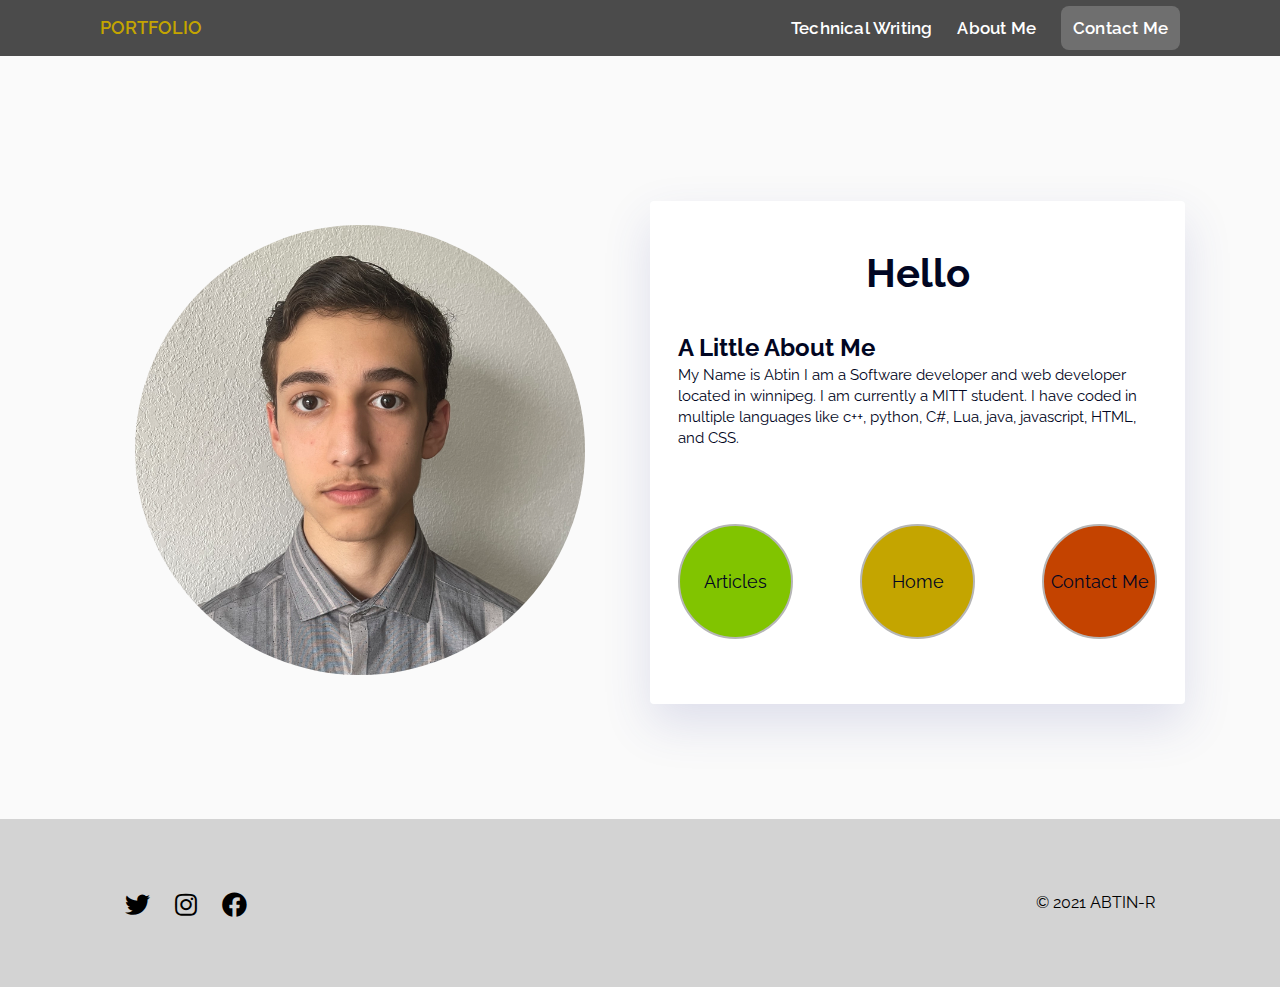
<file: final/aboutme.html>
<!DOCTYPE html>
<html>
    <head>
        
        <link rel="stylesheet" href="assets/style/index.css" media="all">
        <link rel="shortcut icon" href="assets/images/bolb.jpg?v=2" type="image/x-icon">
        <link rel="preconnect" href="https://fonts.googleapis.com">
        <link rel="preconnect" href="https://fonts.gstatic.com" crossorigin>
        <link href="https://fonts.googleapis.com/css2?family=Raleway:ital,
            wght@0,100;0,200;0,300;0,400;0,500;0,600;0,700;0,800;0,900;1,100;1,200;1,
            300;1,400;1,500;1,600;1,700;1,800;1,900&display=swap" rel="stylesheet">
        <title>About Me</title>
        <link rel="stylesheet" href="https://cdnjs.cloudflare.com/ajax/libs/font-awesome/5.9.0/css/all.min.css">
    </head>
    <body>
        <header>
            <div class="container flexbox">
                <div class="title">
                    <a href="index.html"><h1>Portfolio</h1></a>
                    
                </div>
                <nav>
                    <ul>
                        <li>
                            <a href="techwrit.html">Technical Writing</a>
                        </li>
                        <li>
                            <a href="aboutme.html">About Me</a>
                        </li>
                        <li>
                            <a href="contact-us.html" >Contact Me</a>
                        </li>
                    </ul>

                </nav>
                 <div class="mobile-nav">
                    <p><i class="fas fa-bars" title="Menu"></i></p>
                </div>
            </div>
        </header>
        <div class="big">
            <div class="row">
                <div class="col twoL">
                    <div class="col-content-noback cen">
                        <div class="roundimg">

                        </div>
                    </div>
                </div>
                <div class="col size twoL">
                    <div class="col-content ">
                        <div class="right">
                            <h1>Hello</h1>
                            <h3>A Little About Me</h3>
                            <p>    
                            My Name is Abtin I am a Software developer and web developer located in winnipeg.
                            I am currently a MITT student. I have coded in multiple languages like c++, python, 
                            C#, Lua, java, javascript, HTML, and CSS.
                            </p>
                            <div class="right-row">
                                <a href="techwrit.html">
                                    <div class="roundone">
                                        <div class="right-row-p">
                                            <p>Articles</p>
                                        </div>
                                    </div>
                                </a>
                                <a href="index.html">
                                    <div class="roundtwo">
                                        <div class="right-row-p">
                                            <p>Home</p>
                                        </div>
                                    </div>
                                </a>
                                <a href="contact-us.html">
                                    <div class="roundthree">
                                        <div class="right-row-p">
                                            <p>Contact Me</p>
                                        </div>
                                    </div>
                                </a> 
                            </div>
                        
                        </div>
                    </div>
                </div>
            </div>
        </div>
           
    </div>
        <footer>
            <div class="container flexbox">

                <div class="navfoot">
                    <ul>

                        <li>
                            <a href="#"> <i class="fab fa-twitter"></i></a>
                        </li>
                        <li>
                            <a href="#"> <i class="fab fa-instagram"></i></a>
                        </li>
                        <li>
                            <a href="#"> <i class="fab fa-facebook"></i></a>
                        </li>
                    </ul>
                </div>
                <div class="title-f">
                    <p>&copy; 2021 Abtin-R</p>
                </div>
            </div>
        </footer>

    </body>
</html>
</file>
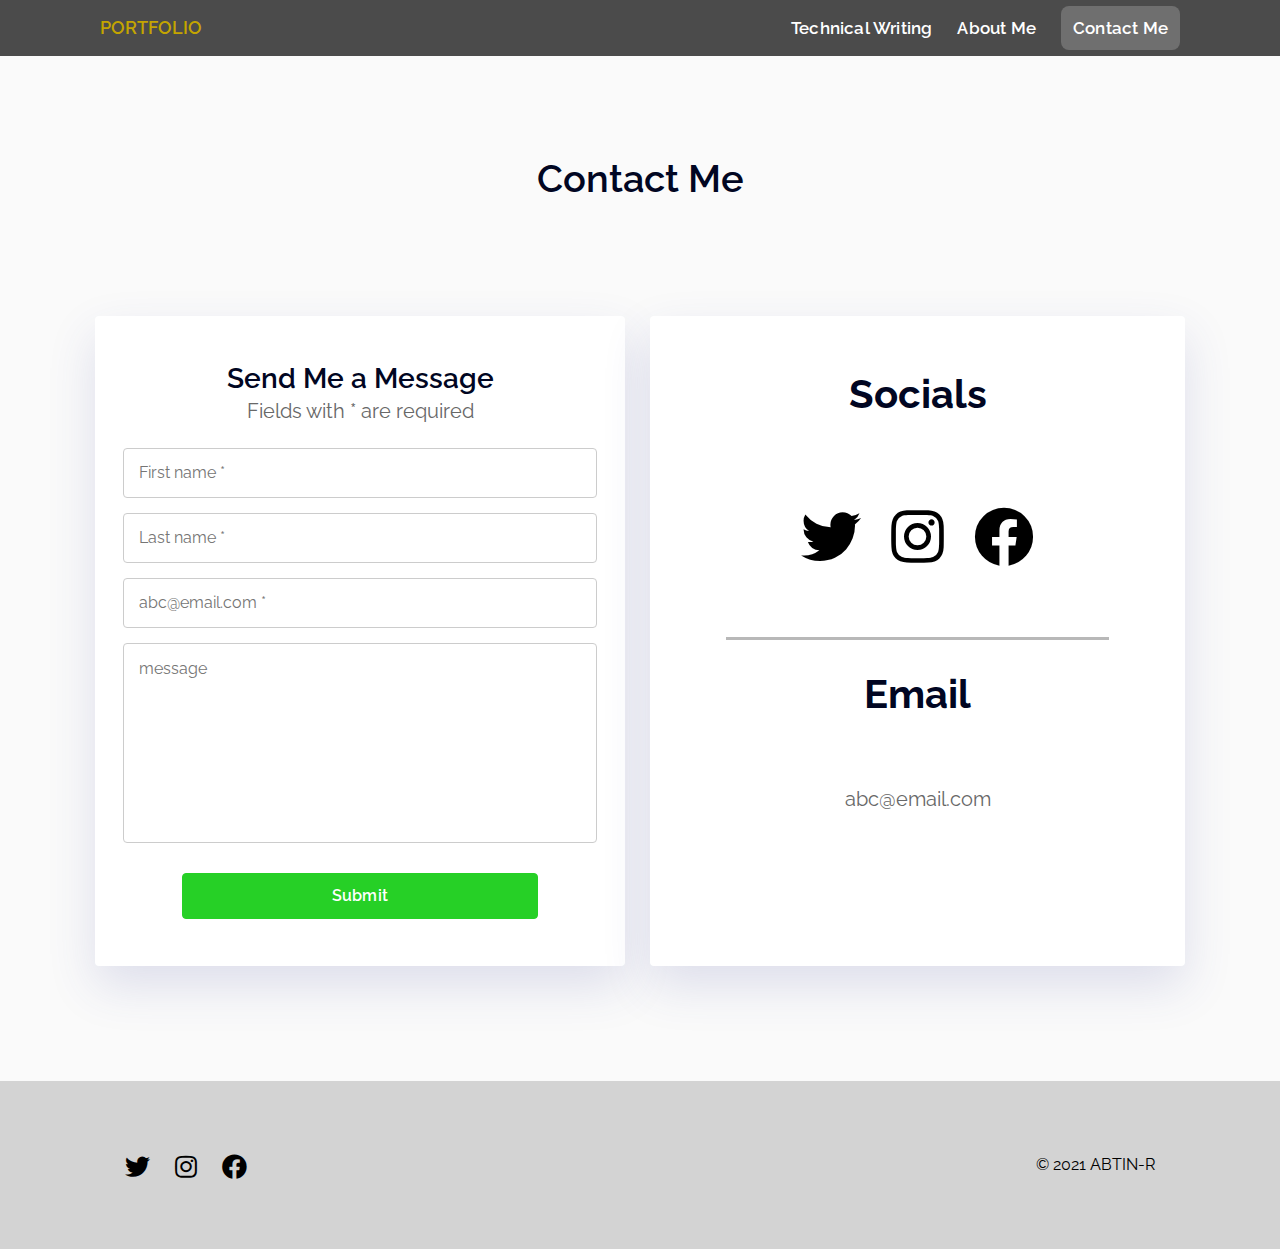
<file: final/contact-us.html>
<!DOCTYPE html>
<html>
    <head>
        
        <link rel="stylesheet" href="assets/style/index.css" media="all">
        <link rel="shortcut icon" href="assets/images/bolb.jpg?v=2" type="image/x-icon">
        <link rel="preconnect" href="https://fonts.googleapis.com">
        <link rel="preconnect" href="https://fonts.gstatic.com" crossorigin>
        <link href="https://fonts.googleapis.com/css2?family=Raleway:ital,
            wght@0,100;0,200;0,300;0,400;0,500;0,600;0,700;0,800;0,900;1,100;1,200;1,
            300;1,400;1,500;1,600;1,700;1,800;1,900&display=swap" rel="stylesheet">
        <title>Contact Me</title>
        <link rel="stylesheet" href="https://cdnjs.cloudflare.com/ajax/libs/font-awesome/5.9.0/css/all.min.css">
    </head>
    <body>
        <header>
            <div class="container flexbox">
                <div class="title">
                    <a href="index.html"><h1>Portfolio</h1></a>
                    
                </div>
                <nav>
                    <ul>
                        <li>
                            <a href="techwrit.html">Technical Writing</a>
                        </li>
                        <li>
                            <a href="aboutme.html">About Me</a>
                        </li>
                        <li>
                            <a href="contact-us.html" >Contact Me</a>
                        </li>
                    </ul>

                </nav>
                 <div class="mobile-nav">
                    <p><i class="fas fa-bars" title="Menu"></i></p>
                </div>
            </div>
        </header>
        <div class="ar">
            <h1>Contact Me</h1>
        </div>
        <div class="info" id="contact-us">
            <div class="row">
                <div class="col coltwo-md-6 coltwo-lg-3">
                    <div class="col-content">
                         <div class="form">
                            <h2>Send Me a Message</h2>
                            <p>Fields with * are required</p>
                            <form method="POST" action="#" name="registration">
                                <input type="text" name="first-name" placeholder="First name *" required pattern="[a-zA-Z]+">
                                <input type="text" name="last-name" placeholder="Last name *" required pattern="[a-zA-Z]+"> 
                                <input type="email" name="email" placeholder="abc@email.com *" required pattern="^(?=^.{8,}$)[-_A-Za-z0-9]+([_.-][a-zA-Z0-9]+)*@[A-Za-z0-9]+([.-][a-zA-Z0-9]+)*\.[A-Za-z]{2,}$">
                                <textarea name="text-area" placeholder="message" cols="30" rows="10" required></textarea>
                                <div class="button-try">
                                    <input type="submit" value="Submit">
                                </div>
                            </form>
                        </div> 
                    </div>
                    
                </div>
                <div class="col coltwo-md-6 coltwo-lg-3">
                    <div class="col-content">
                        <h1>Socials</h1>
                
                        <ul>

                            <li>
                                <a href="#" ><i class="fab fa-twitter"></i></a>
                            </li>
                            <li>
                                <a href="#"> <i class="fab fa-instagram"></i></a>
                            </li>
                            <li>
                                <a href="#"> <i class="fab fa-facebook"></i></a>
                            </li>
                        </ul>
                        <hr>
                        <h1>Email</h1>
                        <p class="email">abc@email.com</p>
                    </div>
                </div>
            </div>
               
        </div>
        <footer>
            <div class="container flexbox">

                <div class="navfoot">
                    <ul>

                        <li>
                            <a href="#"> <i class="fab fa-twitter"></i></a>
                        </li>
                        <li>
                            <a href="#" > <i class="fab fa-instagram"></i></a>
                        </li>
                        <li>
                            <a href="#" target=> <i class="fab fa-facebook"></i></a>
                        </li>
                    </ul>
                </div>
                <div class="title-f">
                    <p>&copy; 2021 Abtin-R</p>
                </div>
            </div>
        </footer>

    </body>
</html>
</file>
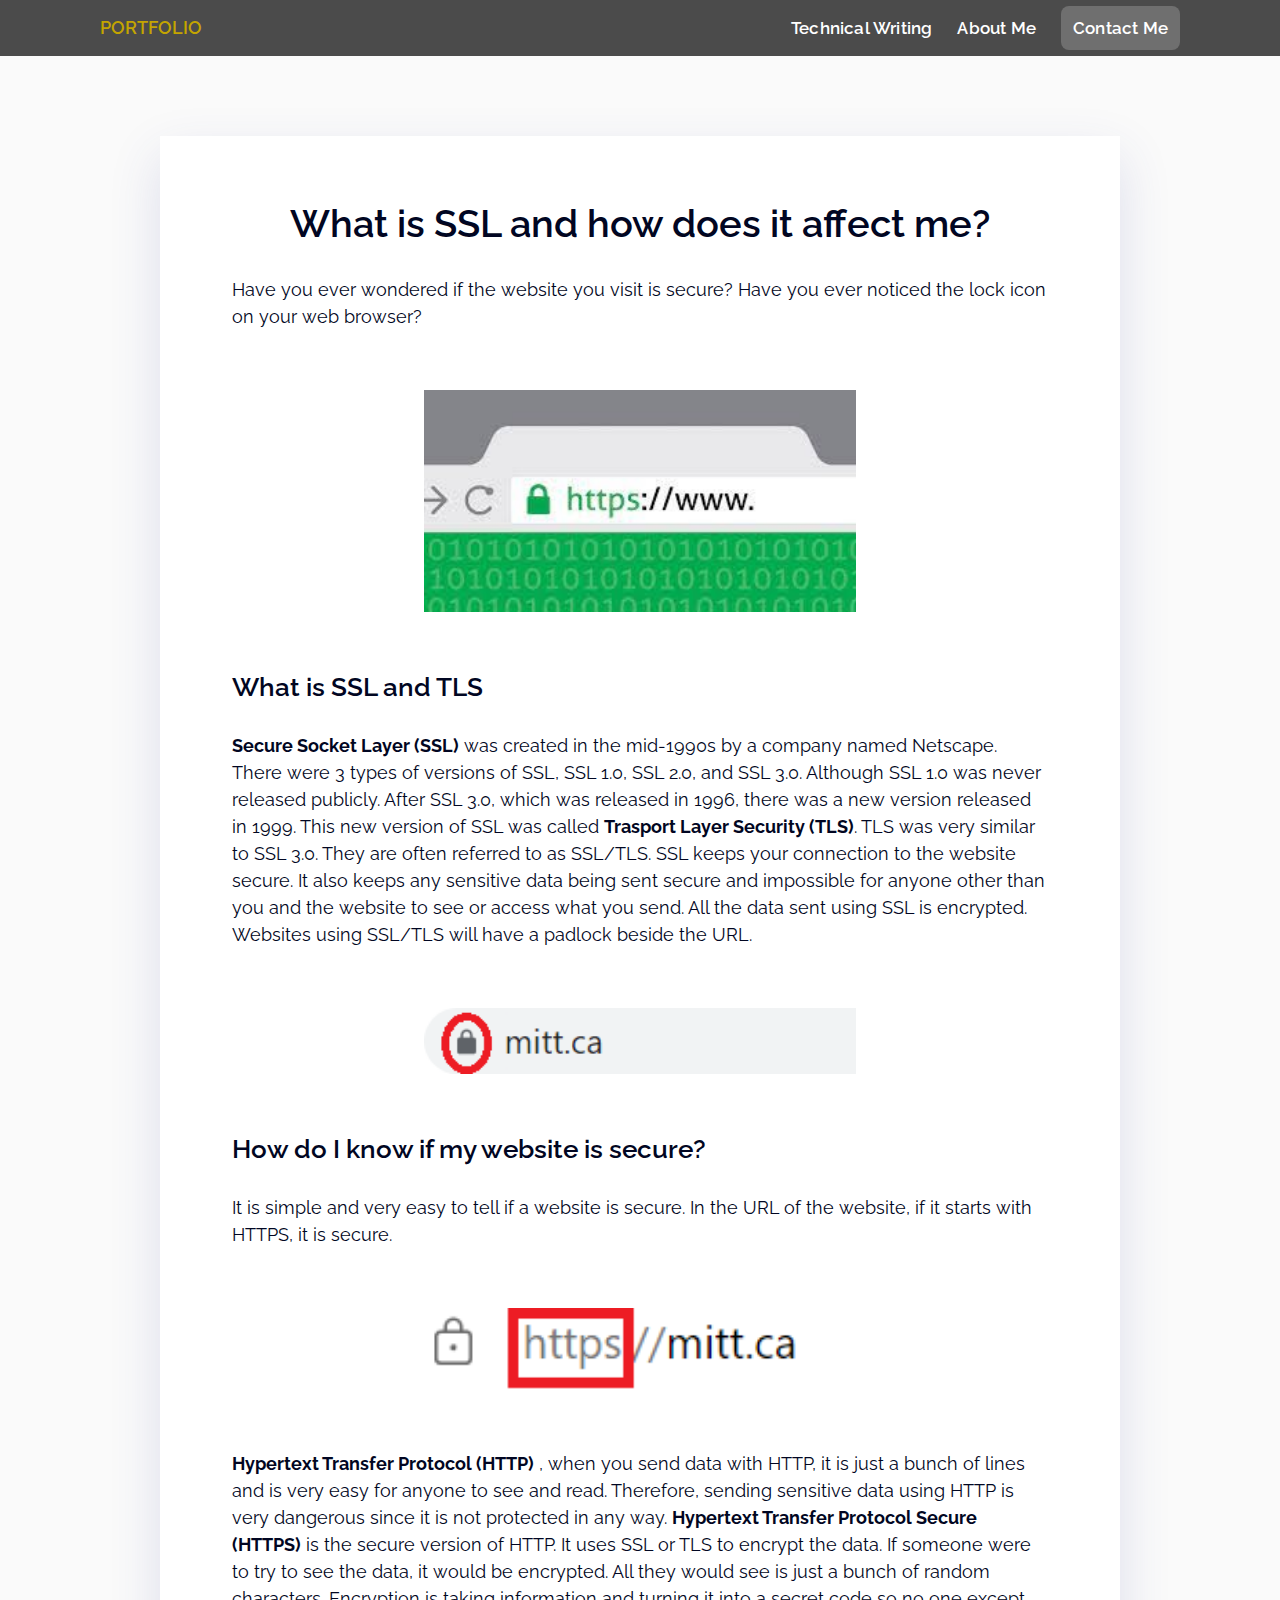
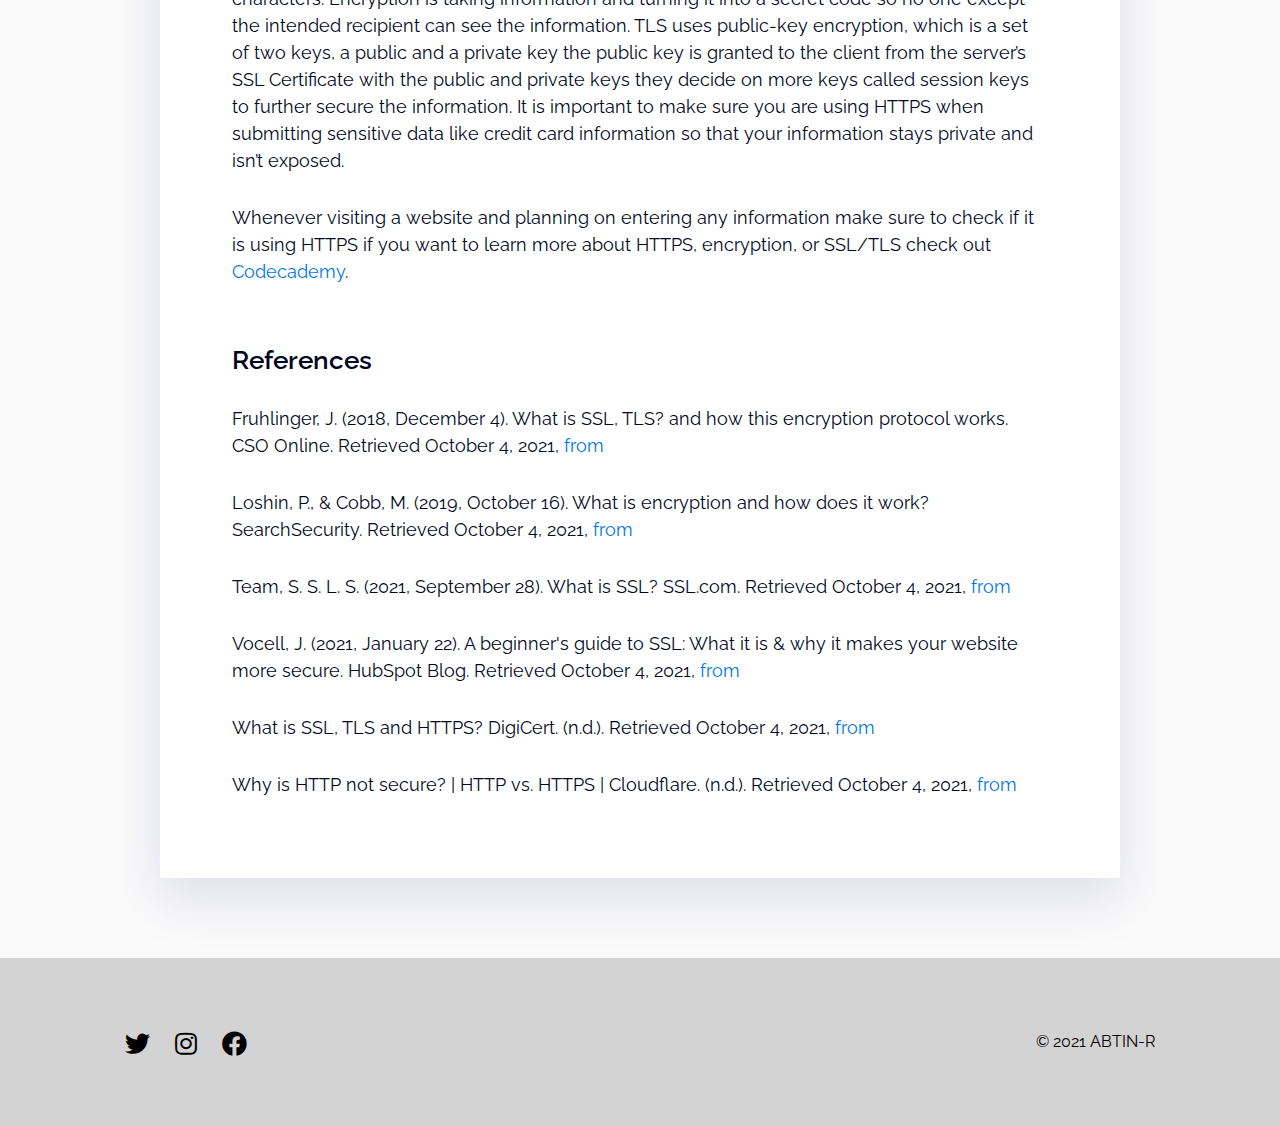
<file: final/techwrit.html>
<!DOCTYPE html>
<html>
    <head>

        <link rel="stylesheet" href="assets/style/index.css" media="all">
        <link rel="shortcut icon" href="assets/images/bolb.jpg?v=2" type="image/x-icon">
        <link rel="preconnect" href="https://fonts.googleapis.com">
        <link rel="preconnect" href="https://fonts.gstatic.com" crossorigin>
        <link href="https://fonts.googleapis.com/css2?family=Raleway:ital,
            wght@0,100;0,200;0,300;0,400;0,500;0,600;0,700;0,800;0,900;1,100;1,200;1,
            300;1,400;1,500;1,600;1,700;1,800;1,900&display=swap" rel="stylesheet">
        <title>Articles</title>
        <link rel="stylesheet" href="https://cdnjs.cloudflare.com/ajax/libs/font-awesome/5.9.0/css/all.min.css">

    </head>
    <body>
        <header>
            <div class="container flexbox">
                <div class="title">
                    <a href="index.html"><h1>Portfolio</h1></a>
                    
                </div>
                <nav>
                    <ul>
                        <li>
                            <a href="techwrit.html">Technical Writing</a>
                        </li>
                        <li>
                            <a href="aboutme.html">About Me</a>
                        </li>
                        <li>
                            <a href="contact-us.html" >Contact Me</a>
                        </li>
                    </ul>

                </nav>
                 <div class="mobile-nav">
                    <p><i class="fas fa-bars" title="Menu"></i></p>
                </div>
            </div>
        </header>
        <article>
            <h1>What is SSL and how does it affect me?</h1>
            <p>
                Have you ever wondered if the website you visit is secure? Have you ever noticed the lock icon on your web browser?
            </p>
            <figure>
                <a href="https://amethystwebsitedesign.com/fix-mailchimp-form-connection-untrusted-browser-error/v">
                    <img src="assets/images/padlock.jpg">
                </a>
            </figure>
            <h2>What is SSL and TLS</h2>
            <p>
                <b>Secure Socket Layer (SSL)</b> 
                was created in the mid-1990s by a 
                company named Netscape. There were 3 types of versions of SSL, SSL 1.0,
                SSL 2.0, and SSL 3.0. Although SSL 1.0 was never released publicly. 
                After SSL 3.0, which was released in 1996, there was a new version 
                released in 1999. This new version of SSL was called 
                <b>Trasport Layer Security (TLS)</b>. 
                TLS was very similar to SSL 3.0. They are often referred to as SSL/TLS. 
                SSL keeps your connection to the website secure. It also keeps any sensitive 
                data being sent secure and impossible for anyone other than you and the website
                 to see or access what you send. All the data sent using SSL is encrypted. 
                 Websites using SSL/TLS will have a padlock beside the URL.
            </p>
            <figure>
                <img src="assets/images/lock.png">
            </figure>
            <h2>How do I know if my website is secure?</h2>
            <p>
                It is simple and very easy to tell if a website is secure. In the URL of the website, 
                if it starts with HTTPS, it is secure. 
            </p>
            <figure>
                <img src="assets/images/https.png">
            </figure>
            <p>  			
                <b>Hypertext Transfer Protocol (HTTP)</b>
                , when you send data with HTTP, it is just a 
                bunch of lines and is very easy for anyone to see and read. Therefore, sending 
                sensitive data using HTTP is very dangerous since it is not protected in any way.
                <b>Hypertext Transfer Protocol Secure (HTTPS)</b> 
                is the secure version of HTTP. It uses
                SSL or TLS to encrypt the data. If someone were to try to see the data, it would
                be encrypted. All they would see is just a bunch of random characters. Encryption
                is taking information and turning it into a secret code so no one except the 
                intended recipient can see the information. TLS uses public-key encryption, 
                which is a set of two keys, a public and a private key the public key is granted
                to the client from the server’s SSL Certificate with the public and private keys
                they decide on more keys called session keys to further secure the information.
                It is important to make sure you are using HTTPS when submitting sensitive data
                like credit card information so that your information stays private and isn’t
                exposed. 
            </p>
            <p>
                Whenever visiting a website and planning on entering any information make 
                sure to check if it is using HTTPS if you want to learn more about HTTPS, 
                encryption, or SSL/TLS check out 
                <a href="https://www.codecademy.com/learn/introduction-to-cybersecurity">Codecademy</a>.
            </p>
            <h2>References</h2>
            <p>
                Fruhlinger, J. (2018, December 4). What is SSL, TLS? and how this 
                encryption protocol works. CSO Online. Retrieved October 4, 2021, 
                <a href="https://www.csoonline.com/article/3246212/what-is-ssl-tls-and-how-this-encryption-protocol-works.html">from</a>
            </p>
            <p>
                Loshin, P., & Cobb, M. (2019, October 16). What is encryption and how 
                does it work? SearchSecurity. Retrieved October 4, 2021, <a href="https://searchsecurity.techtarget.com/definition/encryption">from</a>
            </p>
            <p>
                Team, S. S. L. S. (2021, September 28). What is SSL? SSL.com. Retrieved October 4, 2021, 
                <a href="https://www.ssl.com/faqs/faq-what-is-ssl/">from</a>
            </p>
            <p>
                Vocell, J. (2021, January 22). A beginner's guide to SSL: What it is & why it 
                makes your website more secure. HubSpot Blog. Retrieved October 4, 2021,
                <a href="https://blog.hubspot.com/marketing/what-is-ssl">from</a>
            </p>
            <p>
                What is SSL, TLS and HTTPS? DigiCert. (n.d.). Retrieved October 4, 2021,
                <a href="https://www.websecurity.digicert.com/en/ca/security-topics/what-is-ssl-tls-https">from</a>
            </p>
            <p>
                Why is HTTP not secure? | HTTP vs. HTTPS | Cloudflare. (n.d.). Retrieved October 4, 2021, 
                <a href=" https://www.cloudflare.com/learning/ssl/why-is-http-not-secure/">from</a>
            </p>
        </article>
        <footer>
            <div class="container flexbox">

                <div class="navfoot">
                    <ul>

                        <li>
                            <a href="#" > <i class="fab fa-twitter"></i></a>
                        </li>
                        <li>
                            <a href="#" > <i class="fab fa-instagram"></i></a>
                        </li>
                        <li>
                            <a href="#" > <i class="fab fa-facebook"></i></a>
                        </li>
                    </ul>
                </div>
                <div class="title-f">
                    <p>&copy; 2021 Abtin-R</p>
                </div>
            </div>
        </footer>
    </body>
</html>
</file>
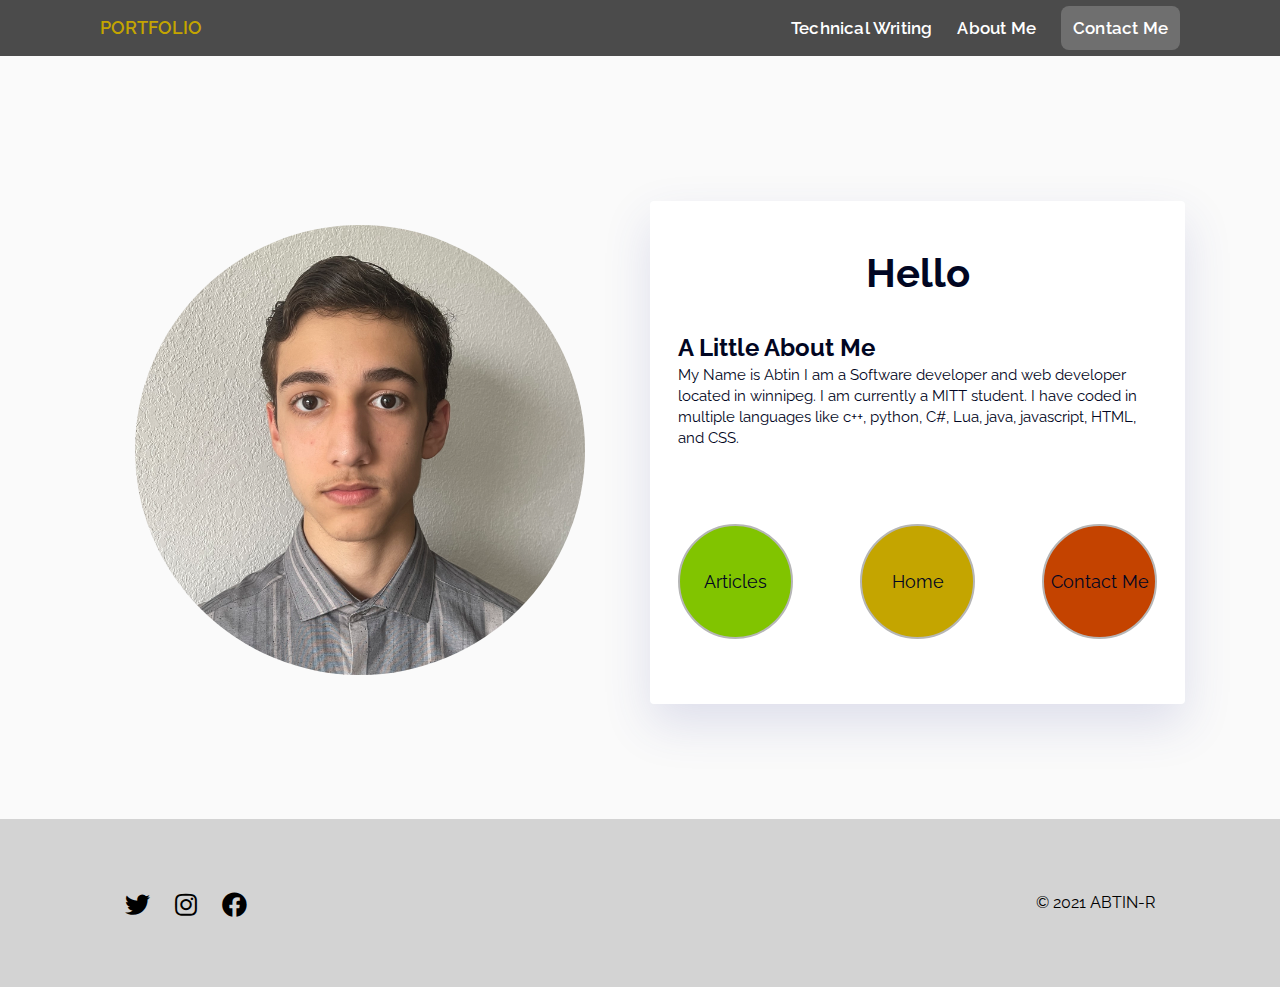
<file: HTML-and-CSS/final/aboutme.html>
<!DOCTYPE html>
<html>
    <head>
        
        <link rel="stylesheet" href="assets/style/index.css" media="all">
        <link rel="shortcut icon" href="assets/images/bolb.jpg?v=2" type="image/x-icon">
        <link rel="preconnect" href="https://fonts.googleapis.com">
        <link rel="preconnect" href="https://fonts.gstatic.com" crossorigin>
        <link href="https://fonts.googleapis.com/css2?family=Raleway:ital,
            wght@0,100;0,200;0,300;0,400;0,500;0,600;0,700;0,800;0,900;1,100;1,200;1,
            300;1,400;1,500;1,600;1,700;1,800;1,900&display=swap" rel="stylesheet">
        <title>About Me</title>
        <link rel="stylesheet" href="https://cdnjs.cloudflare.com/ajax/libs/font-awesome/5.9.0/css/all.min.css">
    </head>
    <body>
        <header>
            <div class="container flexbox">
                <div class="title">
                    <a href="index.html"><h1>Portfolio</h1></a>
                    
                </div>
                <nav>
                    <ul>
                        <li>
                            <a href="techwrit.html">Technical Writing</a>
                        </li>
                        <li>
                            <a href="aboutme.html">About Me</a>
                        </li>
                        <li>
                            <a href="contact-us.html" >Contact Me</a>
                        </li>
                    </ul>

                </nav>
                 <div class="mobile-nav">
                    <p><i class="fas fa-bars" title="Menu"></i></p>
                </div>
            </div>
        </header>
        <div class="big">
            <div class="row">
                <div class="col twoL">
                    <div class="col-content-noback cen">
                        <div class="roundimg">

                        </div>
                    </div>
                </div>
                <div class="col size twoL">
                    <div class="col-content ">
                        <div class="right">
                            <h1>Hello</h1>
                            <h3>A Little About Me</h3>
                            <p>    
                            My Name is Abtin I am a Software developer and web developer located in winnipeg.
                            I am currently a MITT student. I have coded in multiple languages like c++, python, 
                            C#, Lua, java, javascript, HTML, and CSS.
                            </p>
                            <div class="right-row">
                                <a href="techwrit.html">
                                    <div class="roundone">
                                        <div class="right-row-p">
                                            <p>Articles</p>
                                        </div>
                                    </div>
                                </a>
                                <a href="index.html">
                                    <div class="roundtwo">
                                        <div class="right-row-p">
                                            <p>Home</p>
                                        </div>
                                    </div>
                                </a>
                                <a href="contact-us.html">
                                    <div class="roundthree">
                                        <div class="right-row-p">
                                            <p>Contact Me</p>
                                        </div>
                                    </div>
                                </a> 
                            </div>
                        
                        </div>
                    </div>
                </div>
            </div>
        </div>
           
    </div>
        <footer>
            <div class="container flexbox">

                <div class="navfoot">
                    <ul>

                        <li>
                            <a href="#" target="_blank"> <i class="fab fa-twitter"></i></a>
                        </li>
                        <li>
                            <a href="#" target="_blank"> <i class="fab fa-instagram"></i></a>
                        </li>
                        <li>
                            <a href="#" target="_blank"> <i class="fab fa-facebook"></i></a>
                        </li>
                    </ul>
                </div>
                <div class="title-f">
                    <p>&copy; 2021 Abtin-R</p>
                </div>
            </div>
        </footer>

    </body>
</html>
</file>
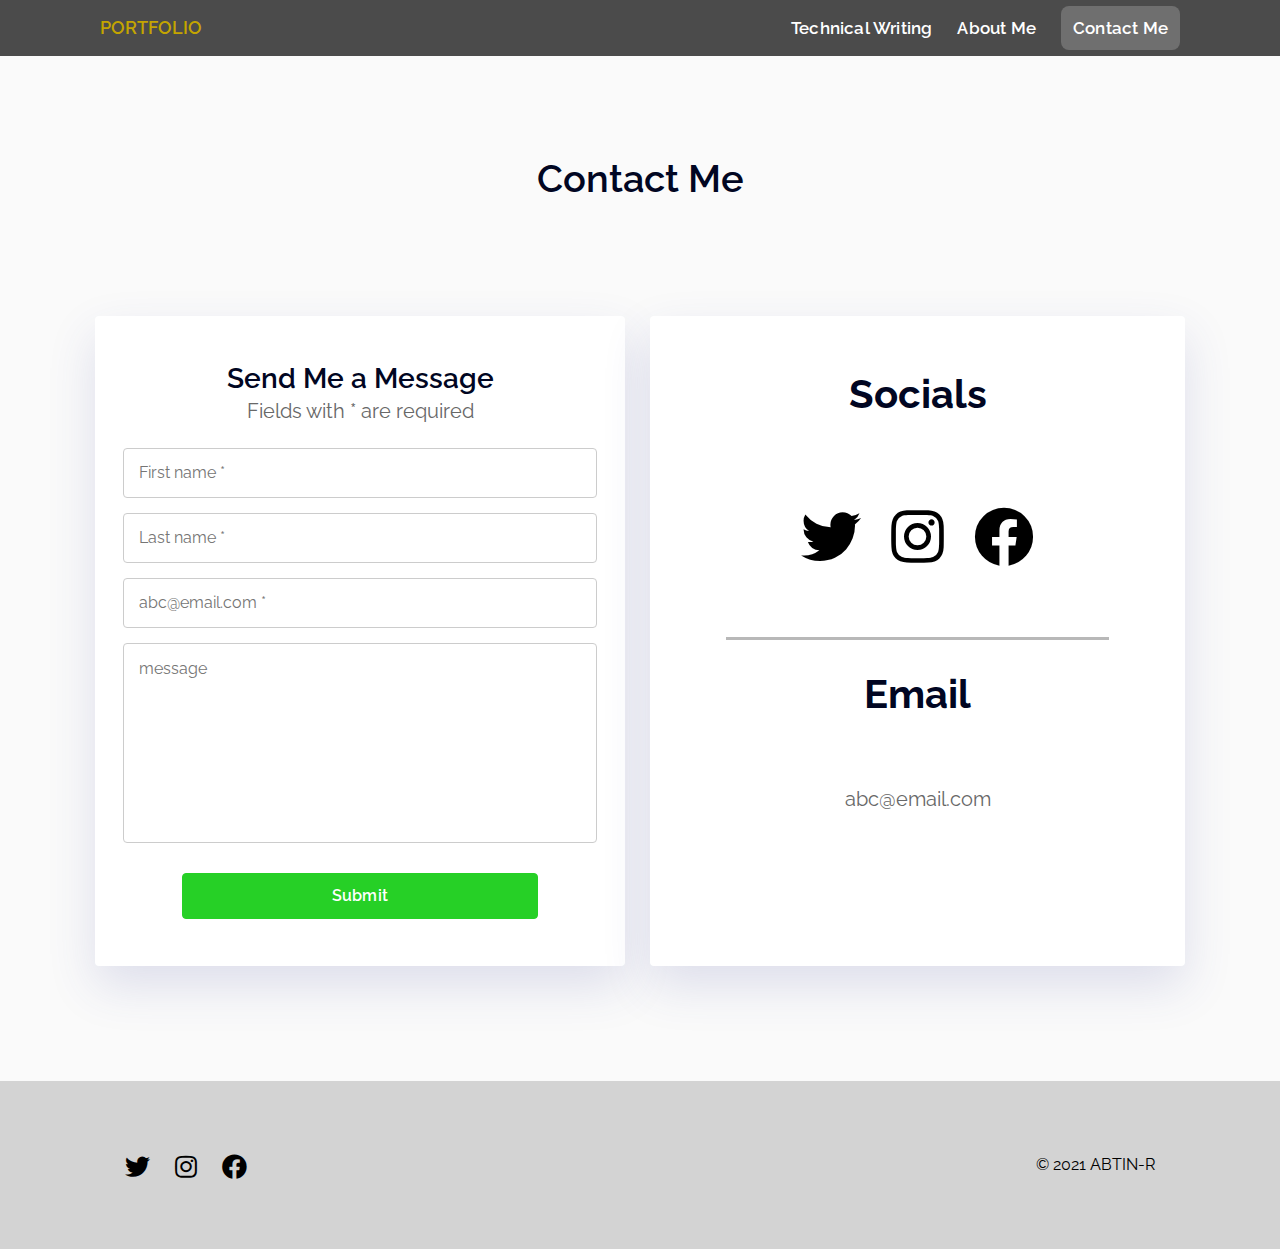
<file: HTML-and-CSS/final/contact-us.html>
<!DOCTYPE html>
<html>
    <head>
        
        <link rel="stylesheet" href="assets/style/index.css" media="all">
        <link rel="shortcut icon" href="assets/images/bolb.jpg?v=2" type="image/x-icon">
        <link rel="preconnect" href="https://fonts.googleapis.com">
        <link rel="preconnect" href="https://fonts.gstatic.com" crossorigin>
        <link href="https://fonts.googleapis.com/css2?family=Raleway:ital,
            wght@0,100;0,200;0,300;0,400;0,500;0,600;0,700;0,800;0,900;1,100;1,200;1,
            300;1,400;1,500;1,600;1,700;1,800;1,900&display=swap" rel="stylesheet">
        <title>Contact Me</title>
        <link rel="stylesheet" href="https://cdnjs.cloudflare.com/ajax/libs/font-awesome/5.9.0/css/all.min.css">
    </head>
    <body>
        <header>
            <div class="container flexbox">
                <div class="title">
                    <a href="index.html"><h1>Portfolio</h1></a>
                    
                </div>
                <nav>
                    <ul>
                        <li>
                            <a href="techwrit.html">Technical Writing</a>
                        </li>
                        <li>
                            <a href="aboutme.html">About Me</a>
                        </li>
                        <li>
                            <a href="contact-us.html" >Contact Me</a>
                        </li>
                    </ul>

                </nav>
                 <div class="mobile-nav">
                    <p><i class="fas fa-bars" title="Menu"></i></p>
                </div>
            </div>
        </header>
        <div class="ar">
            <h1>Contact Me</h1>
        </div>
        <div class="info" id="contact-us">
            <div class="row">
                <div class="col coltwo-md-6 coltwo-lg-3">
                    <div class="col-content">
                         <div class="form">
                            <h2>Send Me a Message</h2>
                            <p>Fields with * are required</p>
                            <form method="POST" action="#" name="registration">
                                <input type="text" name="first-name" placeholder="First name *" required pattern="[a-zA-Z]+">
                                <input type="text" name="last-name" placeholder="Last name *" required pattern="[a-zA-Z]+"> 
                                <input type="email" name="email" placeholder="abc@email.com *" required pattern="^(?=^.{8,}$)[-_A-Za-z0-9]+([_.-][a-zA-Z0-9]+)*@[A-Za-z0-9]+([.-][a-zA-Z0-9]+)*\.[A-Za-z]{2,}$">
                                <textarea name="text-area" placeholder="message" cols="30" rows="10" required></textarea>
                                <div class="button-try">
                                    <input type="submit" value="Submit">
                                </div>
                            </form>
                        </div> 
                    </div>
                    
                </div>
                <div class="col coltwo-md-6 coltwo-lg-3">
                    <div class="col-content">
                        <h1>Socials</h1>
                
                        <ul>

                            <li>
                                <a href="#" ><i class="fab fa-twitter"></i></a>
                            </li>
                            <li>
                                <a href="#"> <i class="fab fa-instagram"></i></a>
                            </li>
                            <li>
                                <a href="#"> <i class="fab fa-facebook"></i></a>
                            </li>
                        </ul>
                        <hr>
                        <h1>Email</h1>
                        <p class="email">abc@email.com</p>
                    </div>
                </div>
            </div>
               
        </div>
        <footer>
            <div class="container flexbox">

                <div class="navfoot">
                    <ul>

                        <li>
                            <a href="next.html" target="_blank"> <i class="fab fa-twitter"></i></a>
                        </li>
                        <li>
                            <a href="next.html" target="_blank"> <i class="fab fa-instagram"></i></a>
                        </li>
                        <li>
                            <a href="next.html" target="_blank"> <i class="fab fa-facebook"></i></a>
                        </li>
                    </ul>
                </div>
                <div class="title-f">
                    <p>&copy; 2021 Abtin-R</p>
                </div>
            </div>
        </footer>

    </body>
</html>
</file>
<file: assignment_3/assets/style/index.css>
@import "base.css";

*{
    transition: .25s ease-in-out;
}

/* Header Nav Start ---------------------------------------------------------
-----------------------------------------------------------------------------
----------------------------------------------------------------------------*/
header{
    min-width: 100%;
    overflow: hidden;

}

header div {
    display: flex;
    justify-content: space-between;
}

.title {
    height: 10vh;
}
.title h1 {
    font-size: 18px;
    font-weight: 600;
    color: #ffff;
    line-height: 56px;
    text-transform: uppercase;
}

nav {
    text-align: right;
    height: 56px;

}

nav ul{
    list-style: none;
    font-size: 0;

}

nav ul li {
    display: inline;
    line-height: 56px;
    cursor: default;
}

nav ul li a {
    font-size: 17px;
    color: #ffff;
    font-weight: 600;
    text-decoration: none;
    letter-spacing: .2px;
    text-transform: none;
    cursor: pointer;
}

nav ul li a:hover {
    text-decoration: underline;
    color: #45cdff;
}

nav ul li + li {
    margin-left: 25px;
}

/* Header Nav End---------------------------------------------------------
-----------------------------------------------------------------------------
----------------------------------------------------------------------------*/





/* Footer Start ---------------------------------------------------------
-----------------------------------------------------------------------------
----------------------------------------------------------------------------*/

footer{
 
    min-width: 100%;
    background-color: lightgrey;
    overflow: hidden;

}

footer div {
    display: flex;
    justify-content: space-between;
}

.title-f{
    margin: 0px;
    line-height: 100px;
    margin-right: 25px;
}
.title-f p {
    font-size: 16px;
    font-weight: 400;
    color: #000000;
    line-height: 168px;
    text-transform: uppercase;
}

.navfoot {
    text-align: left;
    height: 168px;
}

.navfoot ul{
    list-style: none;
    font-size: 0;

}

.navfoot ul li{
    display: inline;
    line-height: 190px;
    cursor: default;
}

.navfoot ul li a {
 
    
    text-decoration: none;
   
    text-transform: none;
    cursor: pointer;
}

.navfoot ul:first-child {
   margin-left: 25px;
}

.navfoot ul li a:hover {
    text-decoration: underline;
}

.navfoot ul li + li {
    margin-left: 25px;
}
.navfoot ul li a i {
    font-size: 25px;
    color: #000000;
    cursor: pointer;
}



/* Footer End ---------------------------------------------------------
-----------------------------------------------------------------------------
----------------------------------------------------------------------------*/


/*----------------------------------*/ 
/* hero banner                           */ 
/*----------------------------------*/ 

.hero-banner {
   
    color: white;
    height: 100vh;
    background: black url("../images/background.jpg") center center / cover no-repeat;

}
.banner-center{
    
    height: 70vh;
    text-align: center;
    display: flex;
    align-items: center;
}

.hero-banner h2{
    
    font-size: 46px;
    font-weight: 300;
    color: white;
}

.hero-banner h3{
    margin-bottom: 30px;
    font-size: 24px;
    font-weight: 300;
    color: white;
}

.hero-banner p{
    margin-top: 24px;
    font-size: 18px;
    font-weight: 400;
    color: white;
}

.tint {
    width: 100%;
    height: 100%;
    background-color: rgb(0, 0, 0,.35);
    z-index: 555;
}
.overlay {
    width: 100%;
    text-align: center;
    display: flex;
    align-items: center;
    z-index: 555;
}


/*----------------------------------*/ 
/* hero banner               End            */ 
/*----------------------------------*/ 

.banner-footer {
   
    text-align: center;
    height: 20vh;
}
.banner-footer ul{
    list-style: none;
    font-size: 0;

}

.banner-footer ul li {
 
    color: white;
    display: inline;
    line-height: 168px;
    cursor: default;
}

  

.banner-footer ul li a {
    
   
    text-decoration: none;
   
    text-transform: none;
    cursor: pointer;
}


.banner-footer ul li a:hover {
    text-decoration: underline;
}

.banner-footer ul li + li {
    margin-left: 25px;
}
.banner-footer ul li a i {
    font-size: 25px;
    color: white;
    cursor: pointer;
}

.button {
    width: 100px;
    margin: 0 auto;
    text-decoration: none;
    background-color: #45cdff; 
    padding: 6px; 
    border-radius: 64px;
    cursor: pointer;
}

.button:hover {
    background-color: #ffff;
    color: #45cdff;
}

.button:visited{
    color: #ffff;
}
.button:visited:hover{
    color: #45cdff;
}




/*---------------------------------------------*/
/*---------------------------------------------*/
/*---------------------------------------------*/

article{
    margin: 0 auto;
}
article p {
    margin: 0 auto;
    margin-top: 10px;
    line-height: 1.5;
    font-size: 18px;
    width: 75%;
    text-align: left;
  }
  
  article p a {
    text-decoration: none;
    font-size: 18px;
    color: #0075eb;
  }
  
   article p a:hover {
    text-decoration: underline;
  }
  
  .heading {
    margin-top: 60px;
    text-align: center;
    font-size: 34px;
    font-weight: 400;
  }
  
  
  
  article img{
    display: block;
    margin: 0 auto;
    margin-top: 60px;
    margin-bottom: 60px;
    width: 75%;
  }

  article p:first-child {
      margin-top: 75px;
  }

  article p:last-child {
    margin-bottom: 75px;
}
  figure, video, audio, iframe {
    margin: 0 auto; 
    margin-top: 10px;
    width: 100%;
  }
  
  img {
    margin-top: 12px;
    width: 100%;
  }
</file>
<file: assignment_4/assets/style/index.css>
@import"base.css";

body{
    background-color: #eff0f3;
}

header{
    min-width: 100%;
    background-color: #009218;
    overflow: hidden;

}

header div {
    display: flex;
    justify-content: space-between;
}

.title {
    margin-right: 0px;
    height: 56px;
}
.title h1 {
    font-size: 18px;
    font-weight: 500;
    color: #ffff;
    line-height: 56px;
    text-transform: uppercase;
}

nav {
    text-align: right;
    height: 56px;

}

nav ul{
    list-style: none;
    font-size: 0;

}

nav ul li {
    display: inline;
    line-height: 56px;
    cursor: default;
}

nav ul li a {
    font-size: 16px;
    color: #ffff;
    font-weight: 400;
    text-decoration: none;
    letter-spacing: .2px;
    text-transform: none;
    cursor: pointer;
}

nav ul li a:hover {
    text-decoration: underline;
}

nav ul li + li {
    margin-left: 30px;
}


.search-center{
    width: 100%;
    height: 100%;
    line-height: 56px;
    align-items: center;
}
.search-bar {
    margin-top: calc( 28px - 14px);
    float: left;
    width: 35%;
    height: 28px;
    line-height: 56px;
    background-color: transparent;
}

.tint {
    width: 100%;
    height: 100%;
    background-color: rgb(0, 0, 0,.35);
    border: 1px solid #1313130f;
    border-radius: 8px;
    z-index: 555;
}
.search-bar input[type=text] {
    color: white;
    margin: 0 auto;
    background-color: transparent;
    width: 85%;
    float: left;
    
}

::placeholder {
    color: #cdcdcd ;
}

.search-bar button {
    margin-right: 15px;
    text-align: left;
    background: transparent;
    float: left;
    cursor: pointer;
}
.search-bar button i{
    
    color: #cdcdcd;
    font-size: 15px;
}


  .col {
    
    height: 100px;
    background-color: white;
    box-shadow: 2px 2px 4px rgba(94, 94, 94, 0.933);
}

.three {
    width: calc(33.3333333333333% - 12.5px);
}

.row {
    text-align: left;
    margin-top: 50px;
    display: flex;
    
}

.col + .col {
    margin-left: 25px;
}


.center {
    width: 100%;
    height: calc(100vh - 56px);
    text-align: center;
    display: flex;
    align-items: center;
}


.col ul{
   
    list-style: none;
    font-size: 0;

}

.col ul li {
    
    margin: 0;
    display: inline-block;
    line-height: 100px;
    cursor: default;
}

.col ul li p {
    
    font-size: 18px;
    color: #202020;
    font-weight: 400;
    text-decoration: none;
    letter-spacing: .2px;
    text-transform: none;
   
}


.col ul li .num-size {
    font-weight: 400;
    font-size: 32px;
    margin-left: 17px;
    margin-right: 8px;
    
    
}

.col ul li p i{
    
    font-size: 20px;
    padding: 12px; 
    border-radius: 64px;
    
}


.col ul li:first-child {
    margin-left: 20px;
}

.fa-user{
   
    color: #0672c3; 
    background-color: #def0fe; 
    
}

.fa-pen-nib{
    color: #1d8600;
    background-color: #deffd4;
}

.fa-comment {
    color: #c3007a;
    background-color: #ffd7f0;
}

.fa-users {
    
    color: #dd2800;
    background-color: #ffe3dd;

}

.fa-eye {
    color: #451cff;
    background-color: #e6e0ff;
}

.fa-calendar {
    color: #ffcd00;
    background-color: #fff7d8;
}
</file>
<file: assignment_5/assets/style/index.css>
@import"base.css";

body{
    background-color: #eff0f3;
}

header{
    min-width: 100%;
    background-color: #009218;
    overflow: hidden;

}

header div {
    display: flex;
    justify-content: space-between;
}

.title {
    margin-right: 0px;
    height: 56px;
}
.title h1 {
    font-size: 18px;
    font-weight: 500;
    color: #ffff;
    line-height: 56px;
    text-transform: uppercase;
}

nav {
    text-align: right;
    height: 56px;

}

nav ul{
    list-style: none;
    font-size: 0;

}

nav ul li {
    display: inline;
    line-height: 56px;
    cursor: default;
}

nav ul li a {
    font-size: 16px;
    color: #ffff;
    font-weight: 400;
    text-decoration: none;
    letter-spacing: .2px;
    text-transform: none;
    cursor: pointer;
}

nav ul li a:hover {
    text-decoration: underline;
}

nav ul li + li {
    margin-left: 30px;
}



  .col {
    
    height: 100px;
    background-color: white;
    box-shadow: 2px 2px 4px rgba(94, 94, 94, 0.933);
}

.three {
    width: calc(33.3333333333333% - 12.5px);
}

.row {
    text-align: left;
    margin-top: 50px;
    display: flex;
    
}

.col + .col {
    margin-left: 25px;
}


.center {
    width: 100%;
    height: calc(100vh - 56px);
    text-align: center;
    display: flex;
    align-items: center;
    border: #0672c3 4px solid;
}


.col ul{
   
    list-style: none;
    font-size: 0;

}

.col ul li {
    
    margin: 0;
    display: inline-block;
    line-height: 100px;
    cursor: default;
}

.col ul li p {
    
    font-size: 18px;
    color: #202020;
    font-weight: 400;
    text-decoration: none;
    letter-spacing: .2px;
    text-transform: none;
   
}


.col ul li .num-size {
    font-weight: 400;
    font-size: 32px;
    margin-left: 17px;
    margin-right: 8px;
    
    
}

.col ul li p i{
    
    font-size: 20px;
    padding: 12px; 
    border-radius: 64px;
    
}


.col ul li:first-child {
    margin-left: 20px;
}

.fa-user{
   
    color: #0672c3; 
    background-color: #def0fe; 
    
}

.fa-pen-nib{
    color: #1d8600;
    background-color: #deffd4;
}

.fa-comment {
    color: #c3007a;
    background-color: #ffd7f0;
}

.fa-users {
    
    color: #dd2800;
    background-color: #ffe3dd;

}

.fa-eye {
    color: #451cff;
    background-color: #e6e0ff;
}

.fa-calendar {
    color: #ffcd00;
    background-color: #fff7d8;
}

.table {
    min-width: 100%;
    width: 100%;
}

.tr {
    width: 100%;
    min-width: 100%;
    padding-right: 40px;
}
</file>
<file: assignment_6/assets/style/index.css>
@import "base.css";


body {
    background-color: rgb(236, 236, 236);
    font-family: Raleway;
}

/* Header Nav Start ---------------------------------------------------------
-----------------------------------------------------------------------------
----------------------------------------------------------------------------*/
header{
    min-width: 100%;
    overflow: hidden;

}

header div {
    display: flex;
    justify-content: space-between;
}

.title h1 {
    
    letter-spacing: 1.5px;
    font-size: 20px;
    font-weight: 600;
    color: #ffff;
    line-height: 56px;
    text-transform: uppercase;
}

nav {
    text-align: right;
    height: 56px;

}

nav ul{
    list-style: none;
    font-size: 0;

}

nav ul li {
    display: inline;
    line-height: 56px;
    cursor: default;
}

nav ul li a {
    font-size: 17px;
    color: #ffff;
    font-weight: 600;
    text-decoration: none;
    letter-spacing: .2px;
    text-transform: none;
    cursor: pointer;
    padding: 12px;
    background-color: rgba(197, 197, 197, 0.3);
    border-radius: 8px;
}


nav ul li + li {
    margin-left: 25px;
}

/* Header Nav End---------------------------------------------------------
-----------------------------------------------------------------------------
----------------------------------------------------------------------------*/





/* Footer Start ---------------------------------------------------------
-----------------------------------------------------------------------------
----------------------------------------------------------------------------*/

footer{
    
    min-width: 100%;
    background-color: lightgrey;
    overflow: hidden;

}

footer div {
    display: flex;
    justify-content: center;
}

.title-f{
    margin: 0px;
    line-height: 100px;
    margin-right: 25px;
}
.title-f p {
    font-size: 16px;
    font-weight: 400;
    color: #000000;
    line-height: 168px;
    text-transform: uppercase;
}

.navfoot {
    text-align: left;
    height: 168px;
}

.navfoot ul{
    list-style: none;
    font-size: 0;

}

.navfoot ul li{
    display: inline;
    line-height: 190px;
    cursor: default;
}

.navfoot ul li a {
 
    
    text-decoration: none;
   
    text-transform: none;
    cursor: pointer;
}


.navfoot ul:first-child {
   margin-left: 25px;
}

.navfoot ul li a:hover {
    text-decoration: underline;
}

.navfoot ul li + li {
    margin-left: 25px;
}
.navfoot ul li a i {
    font-size: 25px;
    color: #000000;
    cursor: pointer;
}



/* Footer End ---------------------------------------------------------
-----------------------------------------------------------------------------
----------------------------------------------------------------------------*/


/*----------------------------------*/ 
/* hero banner                           */ 
/*----------------------------------*/ 

/* .hero-banner {
   
    color: white;
    height: 100vh;
    width: 100%;
    background-attachment: scroll;
    background-image: radial-gradient(circle, rgba(231, 41, 127, .93), rgba(175, 86, 184, .93), rgba(88, 114, 201, .93), rgba(0, 125, 180, .93), rgba(0, 125, 142, .93)), url('../images/blocks.gif?v=2');
    background-position: 0% 0%, center;
    background-repeat: repeat repeat;
    background-size: cover, 500px;
    background-color: #22242a;
    
} */

.hero-banner {
   
    color: white;
    height: 600px;
    width: 100%;
    background-attachment: scroll;
    background-image: url(../images/fish.jpg);
    background-position: 0% 0%, center;
    background-repeat: no-repeat;
    background-size: cover;
    background-color: #22242a;
    
}
.banner-center{
    
    
    text-align: center;
    display: flex;
    align-items: center;
}

.hero-banner h2{
    margin: 0;
    font-size: 46px;
    font-weight: 300;
    color: white;
}

.hero-banner h3{
    margin: 0;
    margin-bottom: 15px;
    font-size: 24px;
    font-weight: 300;
    color: white;
}

.hero-banner p{
    margin-top: 24px;
    font-size: 18px;
    font-weight: 400;
    color: white;
}

 .tint {
    width: 100%;
    height: 100%;
    background-color: rgb(0, 0, 0,.35);
    z-index: 555;
}   
.overlay {
   
    height: 380px;
    width: 450px;
    text-align: center;
    display: flex;
    align-items: center;
    justify-content: center;
 
}


/*----------------------------------*/ 
/* hero banner               End            */ 
/*----------------------------------*/ 

.banner-footer {
   
    text-align: center;
    margin-top: 50px;
}
.banner-footer ul{
    list-style: none;
    font-size: 0;
   

}

.banner-footer ul li {
 
    color: white;
    display: inline;
    line-height: 168px;
    cursor: default;
    
}

  

.banner-footer ul li a {
    
   
    text-decoration: none;
   
    text-transform: none;
    cursor: pointer;
}




.banner-footer ul li a:hover {
    text-decoration: underline;
}

.banner-footer ul li + li {
    margin-left: 25px;
}
.banner-footer ul li a i {
    font-size: 34px;
    color: white;
    cursor: pointer;
}

.button {
    width: 250px;
    margin: 0 auto;
    text-decoration: none;
    background-color: #007db4; 
    color:  white;
    padding: 15px 60px; 
    border-radius: 64px;
    cursor: pointer;
}






/*---------------------------------------------*/
/*---------------------------------------------*/
/*---------------------------------------------*/

article{
    margin: 0 auto;
}
article p {
    margin: 0 auto;
    margin-top: 10px;
    line-height: 1.5;
    font-size: 18px;
    width: 75%;
    text-align: left;
  }
  
  article p a {
    text-decoration: none;
    font-size: 18px;
    color: #0075eb;
  }
  
   article p a:hover {
    text-decoration: underline;
  }
  
  .heading {
    margin-top: 60px;
    text-align: center;
    font-size: 34px;
    font-weight: 400;
  }
  
  
  
  article img{
    display: block;
    margin: 0 auto;
    margin-top: 60px;
    margin-bottom: 60px;
    width: 75%;
  }

  article p:first-child {
      margin-top: 75px;
  }

  article p:last-child {
    margin-bottom: 75px;
}
  figure, video, audio, iframe {
    margin: 0 auto; 
    margin-top: 10px;
    width: 100%;
  }
  
  img {
    margin-top: 12px;
    width: 100%;
  }
  

.container-left {
    
    width: 100%;
    display: flex;
    flex-direction: column;
}

.full {

    height: 350px;
    width: 100%;

}

.full .contianer{
    margin: 0 auto;
    width: 90%;
    height: 100%;
    display: flex;
    flex-direction: column;
    align-items: center;
    justify-content: center;
    
}

.callToAction {
    margin: 0 auto;
    width: 700px;
    height: 500px;
  
    display: flex;
    align-items: center;
    flex-direction: column;
    justify-content: center;
}

.callToActionButton {
    margin-top: 20px;
    text-align: center;
    width: 250px;
    text-decoration: none;
    background-color: #007db4; 
    color:  #ffff;
    padding: 15px 60px; 
    border-radius: 64px;
    cursor: pointer;
}

 .cols {
    width: 100%;
    height: 500px;
    

} 



.row {
    padding: 0 80px;
    margin-top: 30px;
    display: flex; 
   
    justify-content: center; 
   
} 

 .four {
   
    
    
    
    text-align: center;
    background: transparent;
    

} 




.info {
    height: 600px;
    width: 100%;
   
} 






.form {
   
   
    width: 100%;
    height: 600px;
    display: flex;
    align-items: center;
    justify-content: center;
    flex-direction: column;
    text-align: center;
 

}

.form h2 {
    font-size: 28px;
    font-weight: 600;
}

.form p {
    color: rgb(104, 104, 104);
    margin-top: 4px;
    font-size: 18px;
    font-weight: 400;
}
form {
    
    margin: 0 auto;
    margin-top: 25px;
    width: 100%;
    font-size: 0;
}



input {
    width: 100%;
    height: 50px;
    padding: 0 15px;
    background-color: #ffffff;
    border: 1.5px solid #ccc;
    border-radius: 4px;
    font-size: 16px;
    font-weight: 400;
    color: #000;
   
}

form input + input {
    margin-top: 15px;
}


input:focus {
    
    border-color: #62e262;
}




input[type="submit"] {
    margin-top: 30px;
    margin-left: 15px;
    width: 75%;
    height: 46px;
    text-align: center;
    background-color: #26d026;
    border: 1px solid #26d026;
    font-weight: 600;
    letter-spacing: .2px;
    color: white;
    cursor: pointer;
}

input[type="submit"]:hover {
    border-color: #26d026;
    background-color: white;
    color: #26d026;
}

input[type="text"]:valid, input[type="email"]:valid, textarea:valid{
    background: #ffff url(../images/checkmark.png) no-repeat 96% center;
    background-size: 12px 12px;
    
}

form textarea {
    margin-top: 15px;
    resize: none;
    width: 100%;
    min-width: 100%;
    padding: 15px;
    font-size: 16px;
    font-weight: 400;
    height: 200px;
    border: 1.5px solid #ccc;
    border-radius: 4px;
    overflow: auto;
    
}
form textarea:hover {
    border-color:  #26d026;
}

 .col + .col {
    padding-left: 10px;
}

 .four figure  {
    width: 100%;
    display: flex;
    flex-direction: column;
  
}

.four figure img {
    height: 210px;
}

.four p {
  font-size: 24px; 
  font-weight: 600;
  line-height: 1.5;
}


.col-content ul {
    margin-top: 60px;
    margin-bottom: 70px;
    display: flex;
    justify-content: center;
    align-items: center;
    list-style: none;
    font-size: 0;
   

}

.col-content ul li {
    
    color: white;
    display: inline;
    cursor: default;
    
}

  

.col-content li a {
    
   
    text-decoration: none;
   
    text-transform: none;
    cursor: pointer;
}



.col-content li + li {
    margin-left: 30px;
}
.col-content ul li a i {
    font-size: 60px;
    color: black;
    cursor: pointer;
}

.col-content h1 {
    
    text-align: center;
    font-size: 40px;
    display: block;
    margin: 30px 0px;
} 

.col-content {

    display: flex;
    flex-direction: row;
    text-align: center;

}


 .colin {
    text-align: center;
    width: 100%;
    margin-top: 40px;

} 


/*---------------------------------------------------------------------------*/
/*----------------------------- Media Queries -------------------------------*/
/*---------------------------------------------------------------------------*/
/*---------------------------------------------------------------------------*/



@media screen and (min-width: 320px) {
    nav { display: none;}
    .mobile-nav {display: block; }

    .title h1 {
        margin-top: 10px;
    }

    .info {
        margin-top: 1100px;
        margin-bottom: 730px;
    }
    .hero-banner h2 {
        font-size: 30px;
    }
    .hero-banner h3 {
        font-size: 18px;
    }
    .button {
        width: 200px;
        font-size: 12px;
    }

    .callToAction {
        font-size: 16px;

    }
    .callToActionButton {
        width: 200px;
        font-size: 10px;
       
    }
}

@media screen and (min-width: 580px) {
    
    nav { display: none;}
    .mobile-nav {display: block; }

    .title h1 {
        margin-top: 10px;
    }

    .col-md-6 {
        flex: 0 0 50%;
        max-width: 50%;
    }
    .coltwo-md-6 {

        flex-direction: 0 0 100%;
        max-width: 100%;
    }
   .info {
        margin-top: 400px;
        margin-bottom: 730px;
    }
    
    .hero-banner h2 {
        font-size: 30px;
    }
    .hero-banner h3 {
        font-size: 18px;
    }
    .button {
        width: 200px;
        font-size: 12px;
    }

    .callToAction {
        font-size: 16px;

    }
    .callToActionButton {
        width: 200px;
        font-size: 10px;
       
    }
   
       
       
    

}

@media screen and (min-width: 768px) {
    .contianer, .row-container{
        max-width: 800px;      
    }

    nav { display: block;}
    .mobile-nav {display: none; }

    .title h1 {
        margin-top: 0px;
    }

    .col-md-6 {
        flex: 0 0 50%;
        max-width: 50%;
    }
    .coltwo-md-6 {

        flex-direction: 0 0 50%;
        max-width: 50%;
    }
    .info {
        margin-top: 400px;
        margin-bottom: 70px;
    }
    .hero-banner h2 {
        font-size: 46px;
    }
    .hero-banner h3 {
        font-size: 24px;
    }

    .button {
        width: 250px;
        font-size: 18px;
    }
    .callToAction {
        font-size: 16px;

    }
    .callToActionButton {
        width: 250px;
        font-size: 14px;
       
    }
}

@media screen and (min-width: 1024px) {

    .title h1 {
        margin-top: 10px;
    }

    .contianer, .row-container{
        max-width: 1140px;      
    }

    nav { display: block;}
    .mobile-nav {display: none; }

    .col-lg-3 {
        flex: 0 0 25%;
        width: 25%;
    }
    .coltwo-lg-3 {

        flex-direction: 0 0 50%;
        width: 50%;
    }

    .info {
        margin-top: 0px;
        margin-bottom: 70px;
    }
    .hero-banner h2 {
        font-size: 46px;
    }
    .hero-banner h3 {
        font-size: 24px;
    }
    .button {
        width: 250px;
        font-size: 18px;
    }
    .callToAction {
        font-size: 16px;

    }
    .callToActionButton {
        width: 250px;
        font-size: 14px;
       
    }
}





.col-content {
    position: relative;
    width: 100%;
    padding: 24px 28px 29px 28px;
    background-color: #fff;
    border-radius: 4px;
    box-shadow: 0 20px 48px 0 rgba(59, 69, 152, .15);
    display: flex;
    flex-direction: column;
}


.row {
    display: flex;
    flex-wrap: wrap;
}

.col {
    width: 100%;
    padding: 15px;
}

.col-content {
    position: relative;
    width: 100%;
    padding: 24px 28px 29px 28px;
    background-color: #fff;
    border-radius: 4px;
    box-shadow: 0 20px 48px 0 rgba(59, 69, 152, .15);
    display: flex;
    flex-direction: column;
}

.content h3 {
    margin-top: 9px;
    font-size: 22px;
    color: #303336;
    font-weight: 500;
}


.content p {
    margin-top: 9px;
    font-size: 18px;
    color: #303336;
    font-weight: 500;
}

.coltwo-md-6 .col-content{
    height: 600px;
}

.col-content hr {
    width: 80%;
    margin: 30px 0;
    margin: 0 auto;
    border-top: 3px solid rgb(184, 184, 184);
}

.coltwo-md-6 .col-content p {
    font-size: 20px;
    color: rgb(104, 104, 104);
}


.mobile-nav {
    overflow: hidden;
}

.mobile-nav p i {
    margin-bottom: 30px;
    font-size: 20px;
    color: #fff;
    text-decoration: none;
    cursor: pointer;
}
</file>
<file: final/assets/style/index.css>
@import "base.css";
@import "media-queries.css";

body {
    background-color: rgb(250, 250, 250);
    color: #010622;
}


/* Header Nav Start ---------------------------------------------------------
-----------------------------------------------------------------------------
----------------------------------------------------------------------------*/
header{
    background-color: rgba(0, 0, 0, 0.7);
    display: flex;
    align-items: center;
    min-width: 100%;
    overflow: hidden;
   
    height: 56px;
}


.flexbox {
    display: flex;
    justify-content: space-between;
}

.title {
    display: flex;
    align-items: center;
   
}


.title h1 {

    font-size: 18px;
    font-weight: 600;
    color: #c4a500;
    line-height: 56px;
    text-transform: uppercase;
}

nav {
    text-align: right;
    height: 56px;

}

nav ul{
  
    list-style: none;
    font-size: 0;

}

nav ul li {
  
    display: inline;
    line-height: 56px;
    cursor: default;
}

nav ul li a {
    
    font-size: 17px;
    color: #ffff;
    font-weight: 600;
    text-decoration: none;
    letter-spacing: .2px;
    text-transform: none;
    cursor: pointer;
}

.title a h1:hover {
    color: #ffff;
}

a {
    text-decoration: none;
}

nav ul li:last-child a{
    padding: 12px;
    background-color: rgba(197, 197, 197, 0.3);
    border-radius: 8px;
}

nav ul li a:hover {
    
    color: #c4a500;
}

nav ul li + li {
    margin-left: 25px;
}

/* Header Nav End---------------------------------------------------------
-----------------------------------------------------------------------------
----------------------------------------------------------------------------*/





/* Footer Start ---------------------------------------------------------
-----------------------------------------------------------------------------
----------------------------------------------------------------------------*/

footer{
 
    min-width: 100%;
    background-color: lightgrey;
    overflow: hidden;

}

footer div {
    display: flex;
    justify-content: space-between;
}

.title-f{
    margin: 0px;
    line-height: 100px;
    margin-right: 25px;
}
.title-f p {
    font-size: 16px;
    font-weight: 400;
    color: #000000;
    line-height: 168px;
    text-transform: uppercase;
}

.navfoot {
    text-align: left;
    height: 168px;
}

.navfoot ul{
    list-style: none;
    font-size: 0;

}

.navfoot ul li{
    display: inline;
    line-height: 190px;
    cursor: default;
}

.navfoot ul li a {
 
    
    text-decoration: none;
   
    text-transform: none;
    cursor: pointer;
}

.navfoot ul:first-child {
   margin-left: 25px;
}

.navfoot ul li a:hover {
    text-decoration: underline;
}

.navfoot ul li + li {
    margin-left: 25px;
}
.navfoot ul li a i {
    font-size: 25px;
    color: #000000;
    cursor: pointer;
}



/* Footer End ---------------------------------------------------------
-----------------------------------------------------------------------------
----------------------------------------------------------------------------*/


/*----------------------------------*/ 
/* hero banner                           */ 
/*----------------------------------*/ 

.hero-banner {
   
    color: white;
    height: 100vh;
    background: black url("../images/back.jpg") center center / cover no-repeat;
  
}

.banner-center{
    
    height: calc(100vh - 120px - 50px);
    width: 600px;
    text-align: center;
    display: flex;
    align-items: center;
    justify-content: flex-start;
    
    
}

.hero-banner h2{
    
    
    font-weight: 300;
    color: #ffff;
}

.hero-banner h3{
    margin-bottom: 30px;
  
    font-weight: 300;
    color:#ffff;
}

.hero-banner p{
    margin-top: 24px;
 
    font-weight: 400;
    color: white;
}

.tint {
    width: 100%;
    height: 100%;
    background-color: rgba(0, 0, 0, 0.6);
    z-index: 555;
}
.overlay {
    
    text-align: center;
    display: flex;
    align-items: center;
    z-index: 555;
}


/*----------------------------------*/ 
/* hero banner               End            */ 
/*----------------------------------*/ 

.banner-footer {

 
    text-align: center;
    height: 120px;
}
.banner-footer ul{
    list-style: none;
    font-size: 0;

}

.banner-footer ul li {
 
    color: white;
    display: inline;
    line-height: 120px;
    cursor: default;
}

  

.banner-footer ul li a {
    
   
    text-decoration: none;
   
    text-transform: none;
    cursor: pointer;
}


.banner-footer ul li a:hover {
    text-decoration: underline;
}

.banner-footer ul li + li {
    margin-left: 25px;
}
.banner-footer ul li a i {
    font-size: 25px;
    color: white;
    cursor: pointer;
}

.button {
    transition: ease-in-out .25s;
    width: 100px;
    margin: 0 auto;
    text-decoration: none;
    border: 4px solid #ffff;
    background-color: #c4a500; 
    color: #ffff;
    padding: 12px 34px; 
    border-radius: 64px;
    cursor: pointer;
}

.button:hover {
    border-color: #c4a500;
    background-color:  #ffff;
    color:  #c4a500;
}







/*---------------------------------------------*/
/*---------------------------------------------*/
/*---------------------------------------------*/


  

  

  
 



  img {
    margin-top: 12px;
    width: 100%;
  }
  

.container-left {
    
    width: 100%;
    display: flex;
    flex-direction: column;
}

.full {

    height: 350px;
    width: 100%;

}

.full .contianer{
    margin: 0 auto;
    width: 90%;
    height: 100%;
    display: flex;
    flex-direction: column;
    align-items: center;
    justify-content: center;
    
}

.callToAction {
    margin: 0 auto;
    margin-top: 100px;
    width: 70%;
    height: 500px;
    display: flex;
    align-items: center;
    flex-direction: column;
    justify-content: center;
}


.callToActionButton {
    text-align: center;
    transition: ease-in-out .25s;
    width: 200px;
    margin: 0 auto;
    margin-top: 50px;
    text-decoration: none;
    border: 4px solid #c4a500;
    background-color: rgb(249.5, 249.5, 249.5);
    color:  #c4a500;
    padding: 15px 60px; 
    border-radius: 64px;
    cursor: pointer;
    margin-bottom: 80px;
}

.callToActionButton:hover {
 
    border-color: rgb(249.5, 249.5, 249.5);
    background-color: #c4a500; 
    color: rgb(249.5, 249.5, 249.5);
}

.callToAction h2 {
    font-size: 40px;
    margin-bottom: 70px;
}

.callToAction p {
    font-size: 18px;
    width: 90%;
}

 .cols {
    width: 100%;
    height: 500px;
    

} 



.row {
    padding: 0 80px;
    margin-top: 30px;
    display: flex; 
   
    justify-content: center; 
   
} 

 .four {
   
    
    
    
    text-align: center;
    background: transparent;
    

} 




.info {
    height: 600px;
    width: 100%;
   
} 






.form {
   
   
    width: 100%;
    height: 600px;
    display: flex;
    align-items: center;
    justify-content: center;
    flex-direction: column;
    text-align: center;
 

}

.form h2 {
    margin-top: 30px;
    
    font-weight: 600;
}

.form p {
    color: rgb(104, 104, 104);
    margin-top: 4px;
    font-size: 18px;
    font-weight: 400;
}
form {
    
    margin: 0 auto;
    margin-top: 25px;
    width: 100%;
    font-size: 0;
}



input {
    width: 100%;
    height: 50px;
    padding: 0 15px;
    background-color: #ffffff;
    border: 1.5px solid #ccc;
    border-radius: 4px;
    font-size: 16px;
    font-weight: 400;
    color: #000;
   
}

form input + input {
    margin-top: 15px;
}


input:focus {
    
    border-color: #62e262;
}




input[type="submit"] {
    margin: 30px 0;
    
    width: 75%;
    height: 46px;
    text-align: center;
    background-color: #26d026;
    border: 1px solid #26d026;
    font-weight: 600;
    letter-spacing: .2px;
    color: white;
    cursor: pointer;
}

input[type="submit"]:hover {
   
    border-color: #26d026;
    background-color: white;
    color: #26d026;
}

input[type="text"]:valid, input[type="email"]:valid, textarea:valid{
    background: #ffff url(../images/checkmark.png) no-repeat 96% center;
    background-size: 12px 12px;
    
}

form textarea {
    margin-top: 15px;
    resize: none;
    width: 100%;
    min-width: 100%;
    padding: 15px;
    font-size: 16px;
    font-weight: 400;
    height: 200px;
    border: 1.5px solid #ccc;
    border-radius: 4px;
    overflow: auto;
    
}
form textarea:hover {
    border-color:  #26d026;
}

 .col + .col {
    padding-left: 10px;
}

 .four figure  {
    width: 100%;
    display: flex;
    flex-direction: column;
  
}

.four figure img {
    height: 210px;
}

.four p {
  font-size: 24px; 
  font-weight: 600;
  line-height: 1.5;
}


.col-content ul {
    margin-top: 60px;
    margin-bottom: 70px;
    display: flex;
    justify-content: center;
    align-items: center;
    list-style: none;
    font-size: 0;
   

}


.col-content ul li {
    
    color: white;
    display: inline;
    cursor: default;
    
}

  

.col-content li a {
    
   
    text-decoration: none;
   
    text-transform: none;
    cursor: pointer;
}



.col-content li + li {
    margin-left: 30px;
}
.col-content ul li a i {
    font-size: 60px;
    color: black;
    cursor: pointer;
}

.col-content h1 {
    
    text-align: center;
    font-size: 40px;
    display: block;
    margin: 30px 0px;
} 

.col-content {

    display: flex;
    flex-direction: row;
    text-align: center;

}


 .colin {
    text-align: center;
    width: 100%;
    margin-top: 40px;

} 



.col-content {
    position: relative;
    width: 100%;
    padding: 24px 28px 29px 28px;
    background-color: #fff;
    border-radius: 4px;
    box-shadow: 0 20px 48px 0 rgba(59, 69, 152, .15);
    display: flex;
    flex-direction: column;
}





section {
    padding: 80px 0;
    background-color: #f7f8f9;

}


.row {
    display: flex;
    flex-wrap: wrap;
}

.col {
    width: 100%;
    padding: 15px;
}
.size {
    width: 75%;
}

.col-content {
    text-align: left;
    position: relative;
    width: 100%;
    padding: 24px 28px 29px 28px;
    background-color: #fff;
    border-radius: 4px;
    box-shadow: 0 20px 48px 0 rgba(59, 69, 152, .15);
    display: flex;
    flex-direction: column;
}

.col-content-noback{
    text-align: left;
    position: relative;
    width: 100%;
    padding: 24px 28px 29px 28px;
    border-radius: 4px;
    display: flex;
    flex-direction: column;
}

.content h3 {
    text-align: left;
    margin-top: 9px;
    font-size: 22px;
    color: #303336;
    font-weight: 500;
}


.content p {
    margin-top: 9px;
    font-size: 16px;
    color: #303336;
    font-weight: 500;
}

.coltwo-md-6 .col-content{
    height: 650px;
}

.col-content hr {
    width: 80%;
    margin: 30px 0;
    margin: 0 auto;
    border-top: 3px solid rgb(184, 184, 184);
}

.coltwo-md-6 .col-content p {
    font-size: 20px;
    color: rgb(104, 104, 104);
}


.mobile-nav {
    
    line-height: 56;
    overflow: hidden;
}
.mobile-nav p i:hover {
    color: #c4a500;
}

.mobile-nav p i {
    margin-bottom: 30px;
    font-size: 20px;
    color: #fff;
    text-decoration: none;
    cursor: pointer;
}


.row {
    display: flex;
    flex-wrap: wrap;
}



.col-content {
    position: relative;
    width: 100%;
    padding: 24px 28px 29px 28px;
    background-color: #fff;
    border-radius: 4px;
    box-shadow: 0 20px 48px 0 rgba(59, 69, 152, .15);
    display: flex;
    flex-direction: column;
}

.content h3 {
    margin-bottom: 9px;
    margin-top: 9px;
    font-size: 22px;
    color: #303336;
    font-weight: 500;
}


.content p {
    margin-top: 9px;
    font-size: 18px;
    color: #303336;
    font-weight: 500;
}

.button-one a {
    position: absolute;
    display: inline-block;
    width: 120px;
    height: 46px;
    margin-top: 34px;
    line-height: 47px;
    background-color: #c4a500;
    border-radius: 4px;
    font-size: 13px;
    font-weight: 700;
    color: #fff;
    text-transform: uppercase;
    letter-spacing: .1px;
    text-align: center;
    text-decoration: none;
    cursor: pointer;
    transition: all 2.5 ease-in-out;
  }
.button-one a:hover {

    color: #c4a500;
    background-color: rgb(241, 241, 241);
}


  .roundimg {
   
  
    
    width: 450px;
    height: 450px;
    overflow: hidden;
    border-radius: 256px;
    background: black url("../images/IMG_5412.jpg") center center / cover no-repeat;

  }


  .right { 
  
    
    height: 450px;
    line-height: 1.4;

  }
  
  .right h1{
    margin-top: 20px;
   
  }

  .right h3 {
     
  }

  .right p {
     
  }

  .right a {
      text-decoration: none;
      color: #010622;
  }

  .big {
    
    margin: 100px 0;
    display: flex;
    
    justify-content: center;
   
  }

  .roundone {
    cursor: pointer;
    border:2px solid rgb(182, 182, 182) ;
   
    overflow: hidden;
    background-color: #81c400;
    border-radius: 256px;
  }

  .roundtwo {
    cursor: pointer;
    border:2px solid rgb(182, 182, 182) ;
    
    overflow: hidden;
    background-color: #c4a500;
    border-radius: 256px;
  }

  .roundthree {
    cursor: pointer;
    border:2px solid rgb(182, 182, 182) ;
 
    overflow: hidden;
    background-color: #c44300;
    border-radius: 256px;
  }

  .right-row div:hover {
      background-color: white;
      transition: ease-in-out;
      transition-delay: .25s;
  }

  .right-row {

    margin-top: 75px;
    display: flex;
    flex-direction: row;
    justify-content: space-between;
  }
  
  .right-row-p {
    height: 100%;
    display: flex;
    flex-direction: column;
    justify-content: center;
    align-items: center;
  }
  .right-row-p p{
     
      font-size: 18px;
  }




 
 
 
.ar {
    margin: 0 auto;

    width: 75%;
}

.ar h1 {

    margin-top: 100px;
    margin-bottom: 100px;
    text-align: center;
    font-size: 38px;
    font-weight: 600;
}
 
article {
   
    padding-top: 5px;
    padding-bottom: 5px;
    box-shadow: 0 20px 48px 0 rgba(59, 69, 152, .15);
    background-color: white;
   
    }


article p {
    margin: 0 auto;
    margin-top: 30px;
    line-height: 1.5;

    width: 85%;
    text-align: left;
  }
 
  
  article p a {
    text-decoration: none;
   
    color: #0075eb;
  }
  
   article p a:hover {
    text-decoration: underline;
  }
  
  article h2{
    width: 85%;
    margin: 0 auto;
    margin-top: 60px;
    text-align: left;
   
    font-weight: 600;
  }
  
  article h1 
  {
    margin-top: 60px;
    text-align: center;
    
    font-weight: 600;
  }
  
  article img{
    display: block;
    margin: 0 auto;
    margin-top: 60px;
    margin-bottom: 60px;
    width: 45%;
  }


  article p:last-child {
    margin-bottom: 75px;
}
  figure, video, audio, iframe {
    margin: 0 auto; 
    margin-top: 10px;
    width: 100%;
  }

  .email {
    text-align: center !important;
    margin-top: 40px;
    
  }








.white {
    background-color: #ffff;
    height: 500px;
}

/* .size {
    width: 500px !important;
}  */





.bounce {
        
    width: 100px;
    margin: 0 auto;
    display: block;
    animation: bounce 2.5s ease-in-out infinite .25s;

}

@keyframes bounce {

    0%, 50%, 100% {
        transform: translateY(0px);
    }
    25% {
        transform: translateY(-15px);
    }
    75% {
        transform: translateY(-15px);
    }

}

.cen {
    display: flex;
    justify-content: center;
    align-items: center;
}
</file>
<file: HTML-and-CSS/final/assets/style/index.css>
@import "base.css";
@import "media-queries.css";

body {
    background-color: rgb(250, 250, 250);
    color: #010622;
}


/* Header Nav Start ---------------------------------------------------------
-----------------------------------------------------------------------------
----------------------------------------------------------------------------*/
header{
    background-color: rgba(0, 0, 0, 0.7);
    display: flex;
    align-items: center;
    min-width: 100%;
    overflow: hidden;
   
    height: 56px;
}


.flexbox {
    display: flex;
    justify-content: space-between;
}

.title {
    display: flex;
    align-items: center;
   
}


.title h1 {

    font-size: 18px;
    font-weight: 600;
    color: #c4a500;
    line-height: 56px;
    text-transform: uppercase;
}

nav {
    text-align: right;
    height: 56px;

}

nav ul{
  
    list-style: none;
    font-size: 0;

}

nav ul li {
  
    display: inline;
    line-height: 56px;
    cursor: default;
}

nav ul li a {
    
    font-size: 17px;
    color: #ffff;
    font-weight: 600;
    text-decoration: none;
    letter-spacing: .2px;
    text-transform: none;
    cursor: pointer;
}

.title a h1:hover {
    color: #ffff;
}

a {
    text-decoration: none;
}

nav ul li:last-child a{
    padding: 12px;
    background-color: rgba(197, 197, 197, 0.3);
    border-radius: 8px;
}

nav ul li a:hover {
    
    color: #c4a500;
}

nav ul li + li {
    margin-left: 25px;
}

/* Header Nav End---------------------------------------------------------
-----------------------------------------------------------------------------
----------------------------------------------------------------------------*/





/* Footer Start ---------------------------------------------------------
-----------------------------------------------------------------------------
----------------------------------------------------------------------------*/

footer{
 
    min-width: 100%;
    background-color: lightgrey;
    overflow: hidden;

}

footer div {
    display: flex;
    justify-content: space-between;
}

.title-f{
    margin: 0px;
    line-height: 100px;
    margin-right: 25px;
}
.title-f p {
    font-size: 16px;
    font-weight: 400;
    color: #000000;
    line-height: 168px;
    text-transform: uppercase;
}

.navfoot {
    text-align: left;
    height: 168px;
}

.navfoot ul{
    list-style: none;
    font-size: 0;

}

.navfoot ul li{
    display: inline;
    line-height: 190px;
    cursor: default;
}

.navfoot ul li a {
 
    
    text-decoration: none;
   
    text-transform: none;
    cursor: pointer;
}

.navfoot ul:first-child {
   margin-left: 25px;
}

.navfoot ul li a:hover {
    text-decoration: underline;
}

.navfoot ul li + li {
    margin-left: 25px;
}
.navfoot ul li a i {
    font-size: 25px;
    color: #000000;
    cursor: pointer;
}



/* Footer End ---------------------------------------------------------
-----------------------------------------------------------------------------
----------------------------------------------------------------------------*/


/*----------------------------------*/ 
/* hero banner                           */ 
/*----------------------------------*/ 

.hero-banner {
   
    color: white;
    height: 100vh;
    background: black url("../images/back.jpg") center center / cover no-repeat;
  
}

.banner-center{
    
    height: calc(100vh - 120px - 50px);
    width: 600px;
    text-align: center;
    display: flex;
    align-items: center;
    justify-content: flex-start;
    
    
}

.hero-banner h2{
    
    
    font-weight: 300;
    color: #ffff;
}

.hero-banner h3{
    margin-bottom: 30px;
  
    font-weight: 300;
    color:#ffff;
}

.hero-banner p{
    margin-top: 24px;
 
    font-weight: 400;
    color: white;
}

.tint {
    width: 100%;
    height: 100%;
    background-color: rgba(0, 0, 0, 0.6);
    z-index: 555;
}
.overlay {
    
    text-align: center;
    display: flex;
    align-items: center;
    z-index: 555;
}


/*----------------------------------*/ 
/* hero banner               End            */ 
/*----------------------------------*/ 

.banner-footer {

 
    text-align: center;
    height: 120px;
}
.banner-footer ul{
    list-style: none;
    font-size: 0;

}

.banner-footer ul li {
 
    color: white;
    display: inline;
    line-height: 120px;
    cursor: default;
}

  

.banner-footer ul li a {
    
   
    text-decoration: none;
   
    text-transform: none;
    cursor: pointer;
}


.banner-footer ul li a:hover {
    text-decoration: underline;
}

.banner-footer ul li + li {
    margin-left: 25px;
}
.banner-footer ul li a i {
    font-size: 25px;
    color: white;
    cursor: pointer;
}

.button {
    transition: ease-in-out .25s;
    width: 100px;
    margin: 0 auto;
    text-decoration: none;
    border: 4px solid #ffff;
    background-color: #c4a500; 
    color: #ffff;
    padding: 12px 34px; 
    border-radius: 64px;
    cursor: pointer;
}

.button:hover {
    border-color: #c4a500;
    background-color:  #ffff;
    color:  #c4a500;
}







/*---------------------------------------------*/
/*---------------------------------------------*/
/*---------------------------------------------*/


  

  

  
 



  img {
    margin-top: 12px;
    width: 100%;
  }
  

.container-left {
    
    width: 100%;
    display: flex;
    flex-direction: column;
}

.full {

    height: 350px;
    width: 100%;

}

.full .contianer{
    margin: 0 auto;
    width: 90%;
    height: 100%;
    display: flex;
    flex-direction: column;
    align-items: center;
    justify-content: center;
    
}

.callToAction {
    margin: 0 auto;
    margin-top: 100px;
    width: 70%;
    height: 500px;
    display: flex;
    align-items: center;
    flex-direction: column;
    justify-content: center;
}


.callToActionButton {
    text-align: center;
    transition: ease-in-out .25s;
    width: 200px;
    margin: 0 auto;
    margin-top: 50px;
    text-decoration: none;
    border: 4px solid #c4a500;
    background-color: rgb(249.5, 249.5, 249.5);
    color:  #c4a500;
    padding: 15px 60px; 
    border-radius: 64px;
    cursor: pointer;
    margin-bottom: 80px;
}

.callToActionButton:hover {
 
    border-color: rgb(249.5, 249.5, 249.5);
    background-color: #c4a500; 
    color: rgb(249.5, 249.5, 249.5);
}

.callToAction h2 {
    font-size: 40px;
    margin-bottom: 70px;
}

.callToAction p {
    font-size: 18px;
    width: 90%;
}

 .cols {
    width: 100%;
    height: 500px;
    

} 



.row {
    padding: 0 80px;
    margin-top: 30px;
    display: flex; 
   
    justify-content: center; 
   
} 

 .four {
   
    
    
    
    text-align: center;
    background: transparent;
    

} 




.info {
    height: 600px;
    width: 100%;
   
} 






.form {
   
   
    width: 100%;
    height: 600px;
    display: flex;
    align-items: center;
    justify-content: center;
    flex-direction: column;
    text-align: center;
 

}

.form h2 {
    margin-top: 30px;
    
    font-weight: 600;
}

.form p {
    color: rgb(104, 104, 104);
    margin-top: 4px;
    font-size: 18px;
    font-weight: 400;
}
form {
    
    margin: 0 auto;
    margin-top: 25px;
    width: 100%;
    font-size: 0;
}



input {
    width: 100%;
    height: 50px;
    padding: 0 15px;
    background-color: #ffffff;
    border: 1.5px solid #ccc;
    border-radius: 4px;
    font-size: 16px;
    font-weight: 400;
    color: #000;
   
}

form input + input {
    margin-top: 15px;
}


input:focus {
    
    border-color: #62e262;
}




input[type="submit"] {
    margin: 30px 0;
    
    width: 75%;
    height: 46px;
    text-align: center;
    background-color: #26d026;
    border: 1px solid #26d026;
    font-weight: 600;
    letter-spacing: .2px;
    color: white;
    cursor: pointer;
}

input[type="submit"]:hover {
   
    border-color: #26d026;
    background-color: white;
    color: #26d026;
}

input[type="text"]:valid, input[type="email"]:valid, textarea:valid{
    background: #ffff url(../images/checkmark.png) no-repeat 96% center;
    background-size: 12px 12px;
    
}

form textarea {
    margin-top: 15px;
    resize: none;
    width: 100%;
    min-width: 100%;
    padding: 15px;
    font-size: 16px;
    font-weight: 400;
    height: 200px;
    border: 1.5px solid #ccc;
    border-radius: 4px;
    overflow: auto;
    
}
form textarea:hover {
    border-color:  #26d026;
}

 .col + .col {
    padding-left: 10px;
}

 .four figure  {
    width: 100%;
    display: flex;
    flex-direction: column;
  
}

.four figure img {
    height: 210px;
}

.four p {
  font-size: 24px; 
  font-weight: 600;
  line-height: 1.5;
}


.col-content ul {
    margin-top: 60px;
    margin-bottom: 70px;
    display: flex;
    justify-content: center;
    align-items: center;
    list-style: none;
    font-size: 0;
   

}


.col-content ul li {
    
    color: white;
    display: inline;
    cursor: default;
    
}

  

.col-content li a {
    
   
    text-decoration: none;
   
    text-transform: none;
    cursor: pointer;
}



.col-content li + li {
    margin-left: 30px;
}
.col-content ul li a i {
    font-size: 60px;
    color: black;
    cursor: pointer;
}

.col-content h1 {
    
    text-align: center;
    font-size: 40px;
    display: block;
    margin: 30px 0px;
} 

.col-content {

    display: flex;
    flex-direction: row;
    text-align: center;

}


 .colin {
    text-align: center;
    width: 100%;
    margin-top: 40px;

} 



.col-content {
    position: relative;
    width: 100%;
    padding: 24px 28px 29px 28px;
    background-color: #fff;
    border-radius: 4px;
    box-shadow: 0 20px 48px 0 rgba(59, 69, 152, .15);
    display: flex;
    flex-direction: column;
}





section {
    padding: 80px 0;
    background-color: #f7f8f9;

}


.row {
    display: flex;
    flex-wrap: wrap;
}

.col {
    width: 100%;
    padding: 15px;
}
.size {
    width: 75%;
}

.col-content {
    text-align: left;
    position: relative;
    width: 100%;
    padding: 24px 28px 29px 28px;
    background-color: #fff;
    border-radius: 4px;
    box-shadow: 0 20px 48px 0 rgba(59, 69, 152, .15);
    display: flex;
    flex-direction: column;
}

.col-content-noback{
    text-align: left;
    position: relative;
    width: 100%;
    padding: 24px 28px 29px 28px;
    border-radius: 4px;
    display: flex;
    flex-direction: column;
}

.content h3 {
    text-align: left;
    margin-top: 9px;
    font-size: 22px;
    color: #303336;
    font-weight: 500;
}


.content p {
    margin-top: 9px;
    font-size: 16px;
    color: #303336;
    font-weight: 500;
}

.coltwo-md-6 .col-content{
    height: 650px;
}

.col-content hr {
    width: 80%;
    margin: 30px 0;
    margin: 0 auto;
    border-top: 3px solid rgb(184, 184, 184);
}

.coltwo-md-6 .col-content p {
    font-size: 20px;
    color: rgb(104, 104, 104);
}


.mobile-nav {
    
    line-height: 56;
    overflow: hidden;
}
.mobile-nav p i:hover {
    color: #c4a500;
}

.mobile-nav p i {
    margin-bottom: 30px;
    font-size: 20px;
    color: #fff;
    text-decoration: none;
    cursor: pointer;
}


.row {
    display: flex;
    flex-wrap: wrap;
}



.col-content {
    position: relative;
    width: 100%;
    padding: 24px 28px 29px 28px;
    background-color: #fff;
    border-radius: 4px;
    box-shadow: 0 20px 48px 0 rgba(59, 69, 152, .15);
    display: flex;
    flex-direction: column;
}

.content h3 {
    margin-bottom: 9px;
    margin-top: 9px;
    font-size: 22px;
    color: #303336;
    font-weight: 500;
}


.content p {
    margin-top: 9px;
    font-size: 18px;
    color: #303336;
    font-weight: 500;
}

.button-one a {
    position: absolute;
    display: inline-block;
    width: 120px;
    height: 46px;
    margin-top: 34px;
    line-height: 47px;
    background-color: #c4a500;
    border-radius: 4px;
    font-size: 13px;
    font-weight: 700;
    color: #fff;
    text-transform: uppercase;
    letter-spacing: .1px;
    text-align: center;
    text-decoration: none;
    cursor: pointer;
    transition: all 2.5 ease-in-out;
  }
.button-one a:hover {

    color: #c4a500;
    background-color: rgb(241, 241, 241);
}


  .roundimg {
   
  
    
    width: 450px;
    height: 450px;
    overflow: hidden;
    border-radius: 256px;
    background: black url("../images/IMG_5412.jpg") center center / cover no-repeat;

  }


  .right { 
  
    
    height: 450px;
    line-height: 1.4;

  }
  
  .right h1{
    margin-top: 20px;
   
  }

  .right h3 {
     
  }

  .right p {
     
  }

  .right a {
      text-decoration: none;
      color: #010622;
  }

  .big {
    
    margin: 100px 0;
    display: flex;
    
    justify-content: center;
   
  }

  .roundone {
    cursor: pointer;
    border:2px solid rgb(182, 182, 182) ;
   
    overflow: hidden;
    background-color: #81c400;
    border-radius: 256px;
  }

  .roundtwo {
    cursor: pointer;
    border:2px solid rgb(182, 182, 182) ;
    
    overflow: hidden;
    background-color: #c4a500;
    border-radius: 256px;
  }

  .roundthree {
    cursor: pointer;
    border:2px solid rgb(182, 182, 182) ;
 
    overflow: hidden;
    background-color: #c44300;
    border-radius: 256px;
  }

  .right-row div:hover {
      background-color: white;
      transition: ease-in-out;
      transition-delay: .25s;
  }

  .right-row {

    margin-top: 75px;
    display: flex;
    flex-direction: row;
    justify-content: space-between;
  }
  
  .right-row-p {
    height: 100%;
    display: flex;
    flex-direction: column;
    justify-content: center;
    align-items: center;
  }
  .right-row-p p{
     
      font-size: 18px;
  }




 
 
 
.ar {
    margin: 0 auto;

    width: 75%;
}

.ar h1 {

    margin-top: 100px;
    margin-bottom: 100px;
    text-align: center;
    font-size: 38px;
    font-weight: 600;
}
 
article {
   
    padding-top: 5px;
    padding-bottom: 5px;
    box-shadow: 0 20px 48px 0 rgba(59, 69, 152, .15);
    background-color: white;
   
    }


article p {
    margin: 0 auto;
    margin-top: 30px;
    line-height: 1.5;

    width: 85%;
    text-align: left;
  }
 
  
  article p a {
    text-decoration: none;
   
    color: #0075eb;
  }
  
   article p a:hover {
    text-decoration: underline;
  }
  
  article h2{
    width: 85%;
    margin: 0 auto;
    margin-top: 60px;
    text-align: left;
   
    font-weight: 600;
  }
  
  article h1 
  {
    margin-top: 60px;
    text-align: center;
    
    font-weight: 600;
  }
  
  article img{
    display: block;
    margin: 0 auto;
    margin-top: 60px;
    margin-bottom: 60px;
    width: 45%;
  }


  article p:last-child {
    margin-bottom: 75px;
}
  figure, video, audio, iframe {
    margin: 0 auto; 
    margin-top: 10px;
    width: 100%;
  }

  .email {
    text-align: center !important;
    margin-top: 40px;
    
  }








.white {
    background-color: #ffff;
    height: 500px;
}

/* .size {
    width: 500px !important;
}  */





.bounce {
        
    width: 100px;
    margin: 0 auto;
    display: block;
    animation: bounce 2.5s ease-in-out infinite .25s;

}

@keyframes bounce {

    0%, 50%, 100% {
        transform: translateY(0px);
    }
    25% {
        transform: translateY(-15px);
    }
    75% {
        transform: translateY(-15px);
    }

}

.cen {
    display: flex;
    justify-content: center;
    align-items: center;
}
</file>
